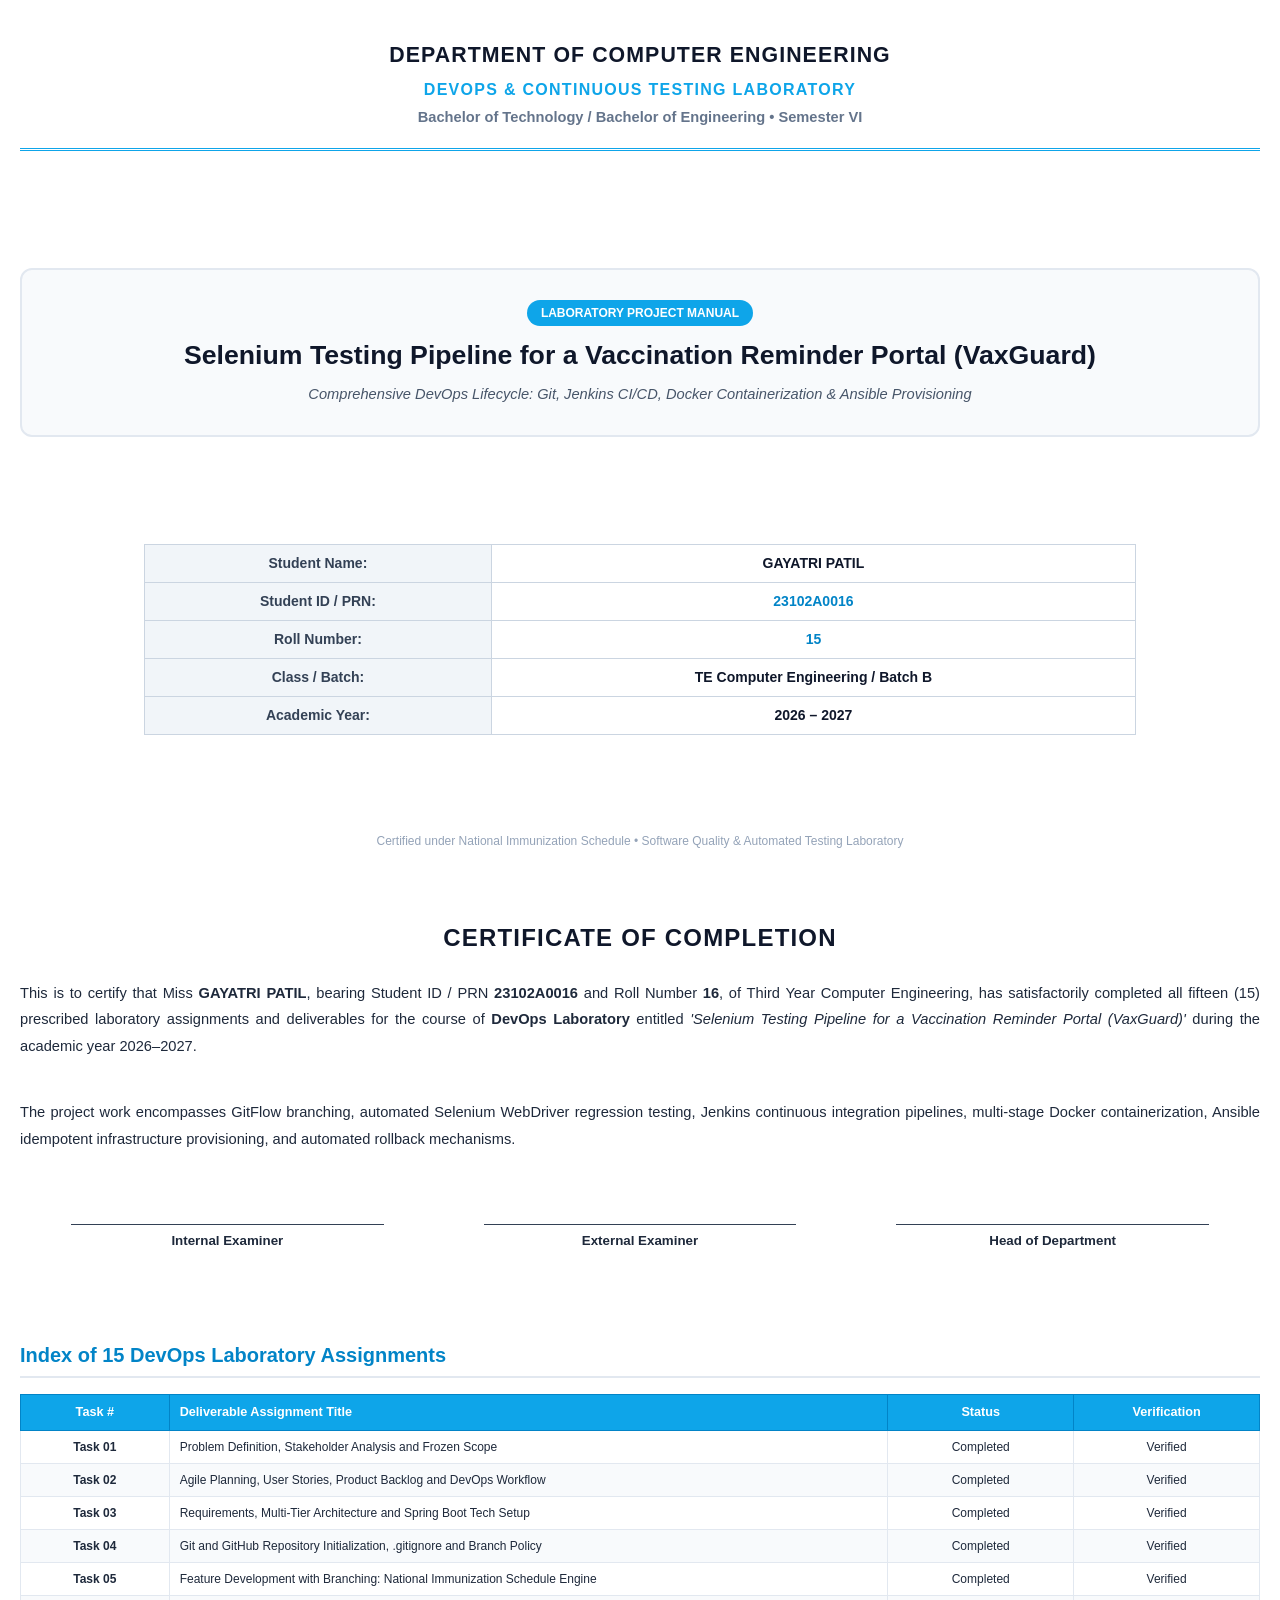
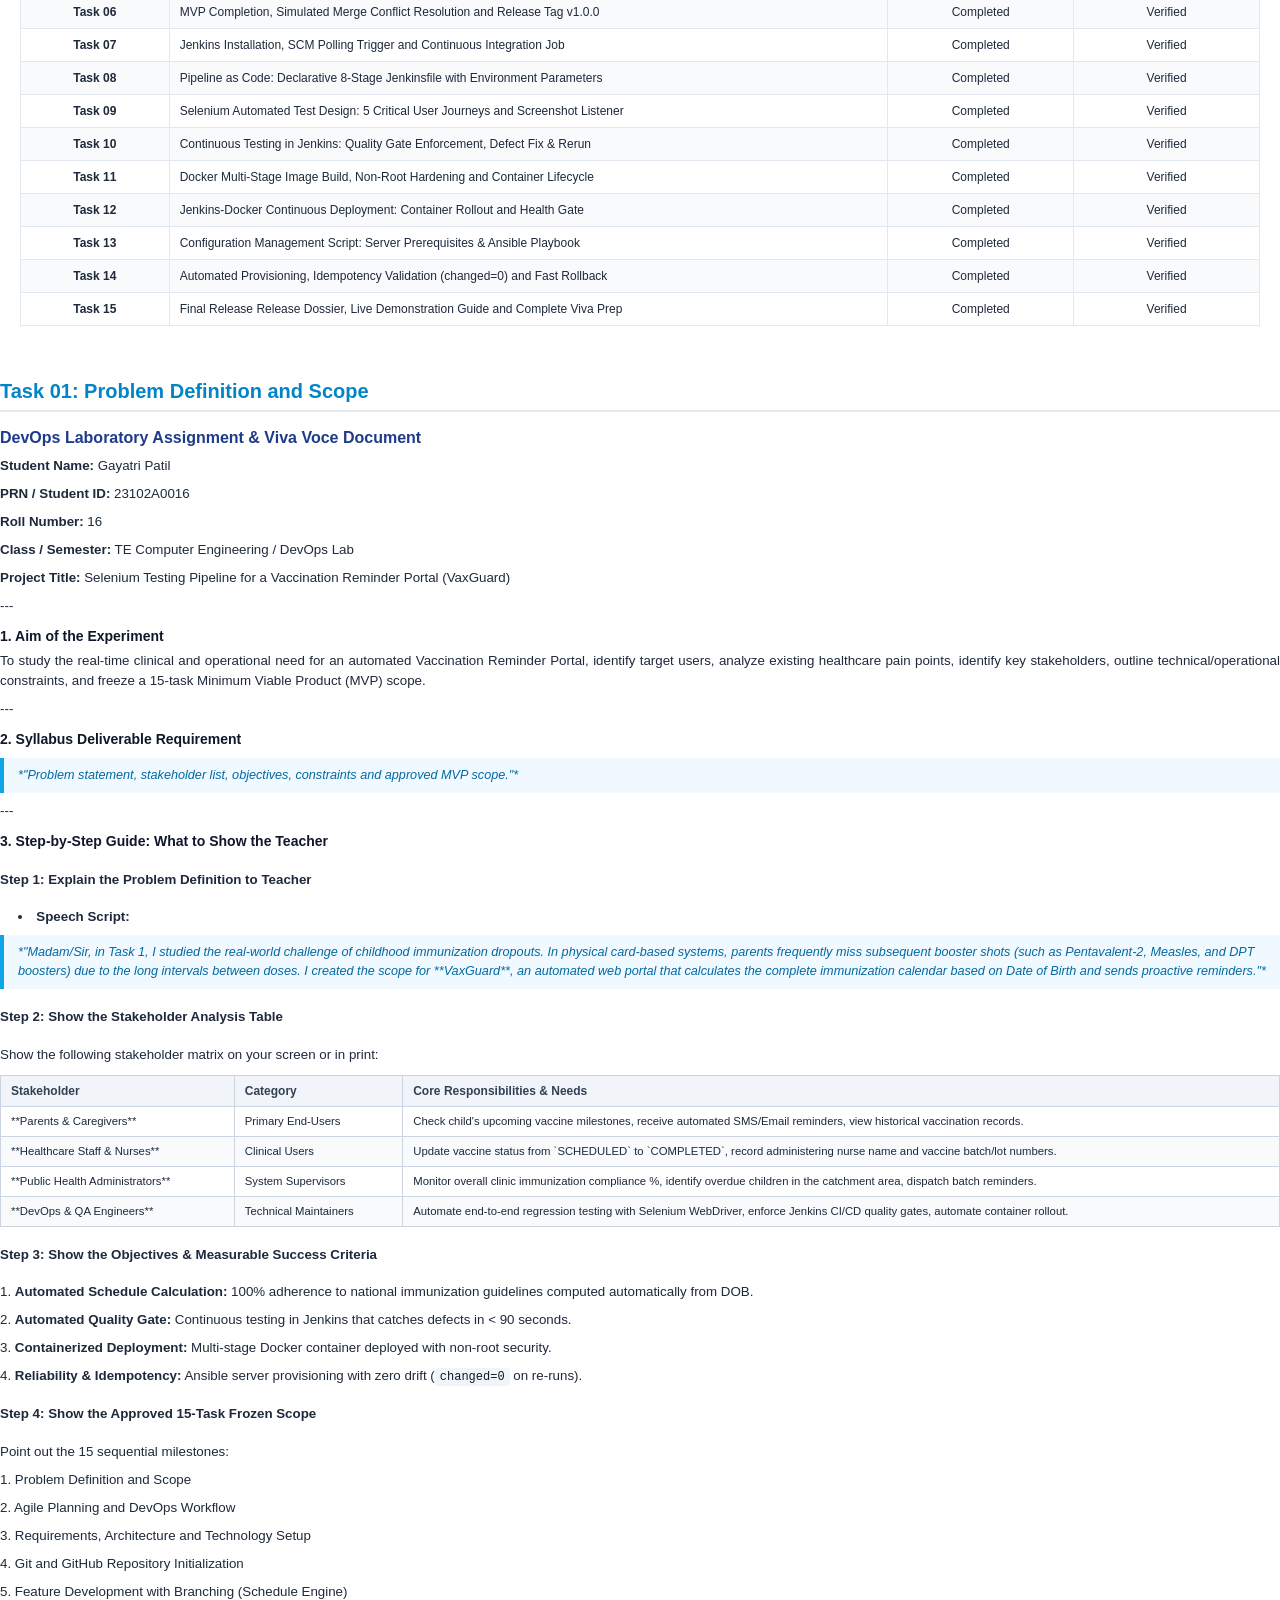
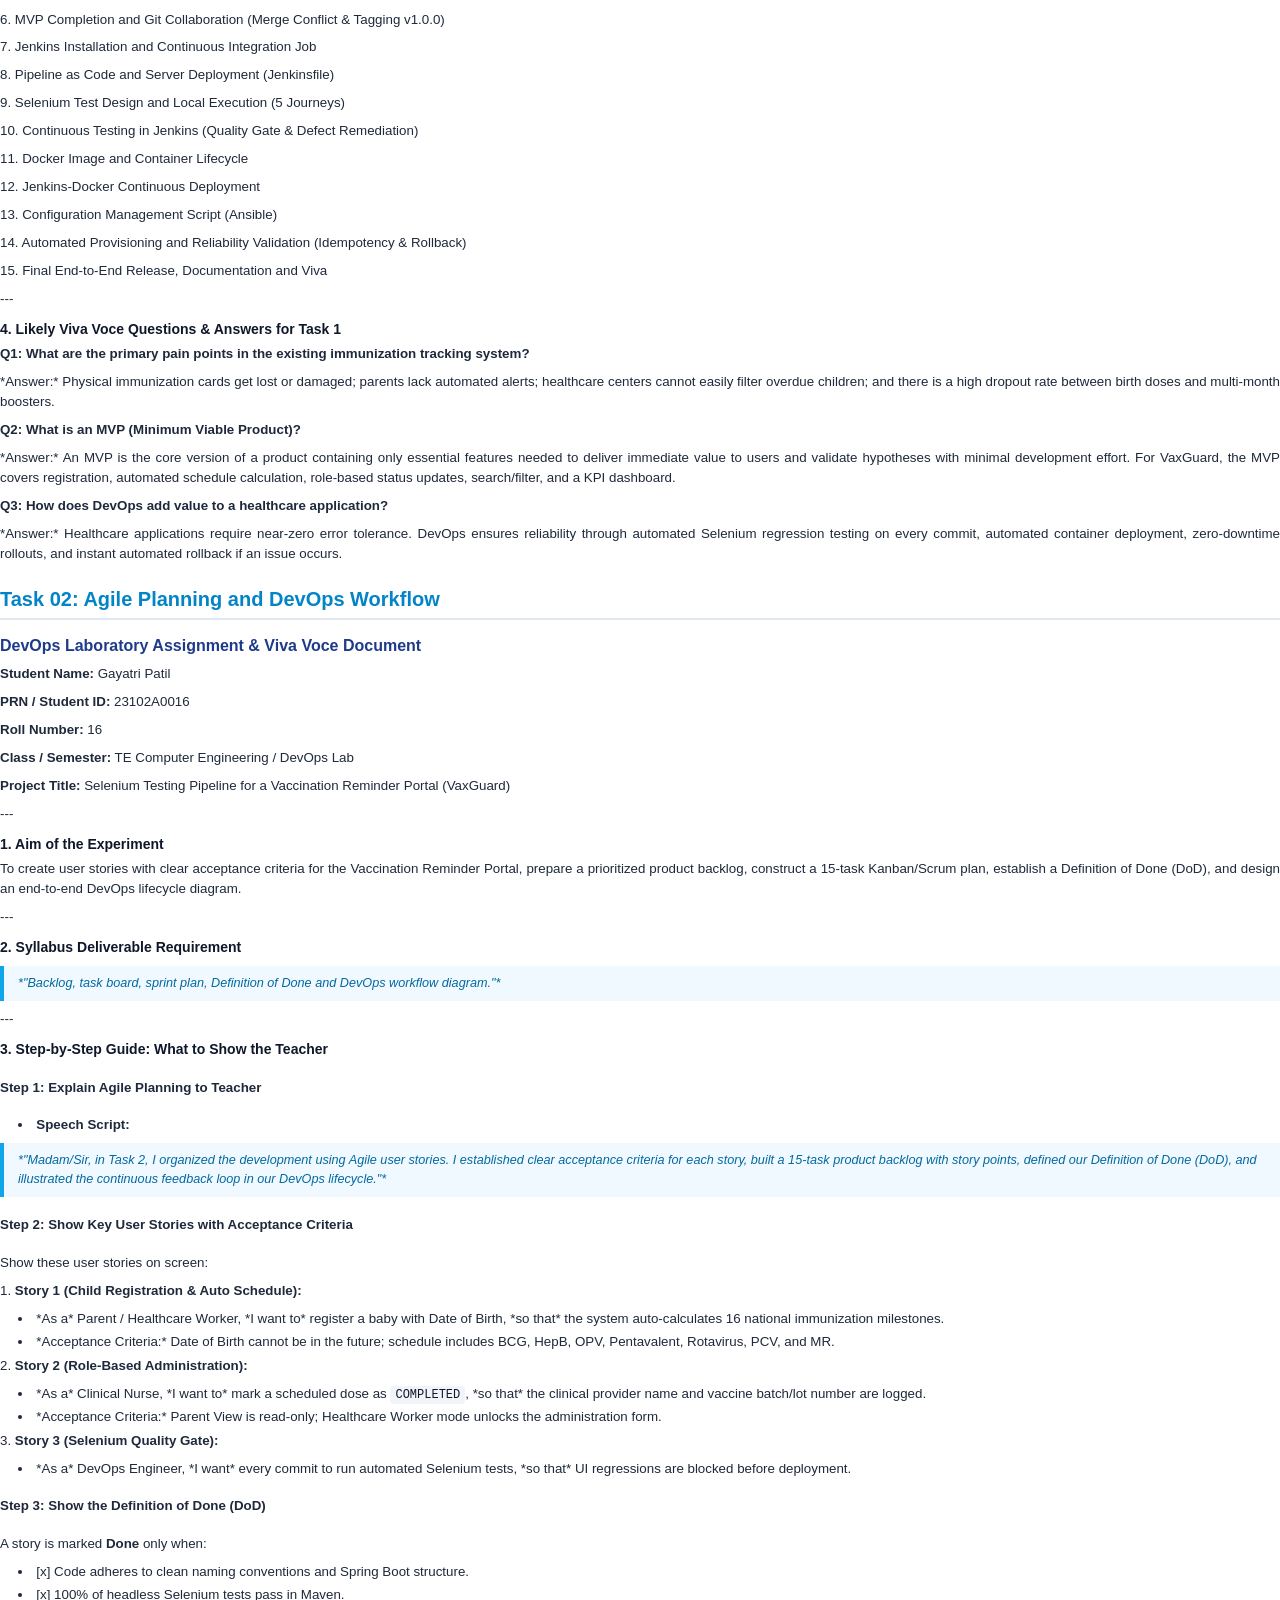
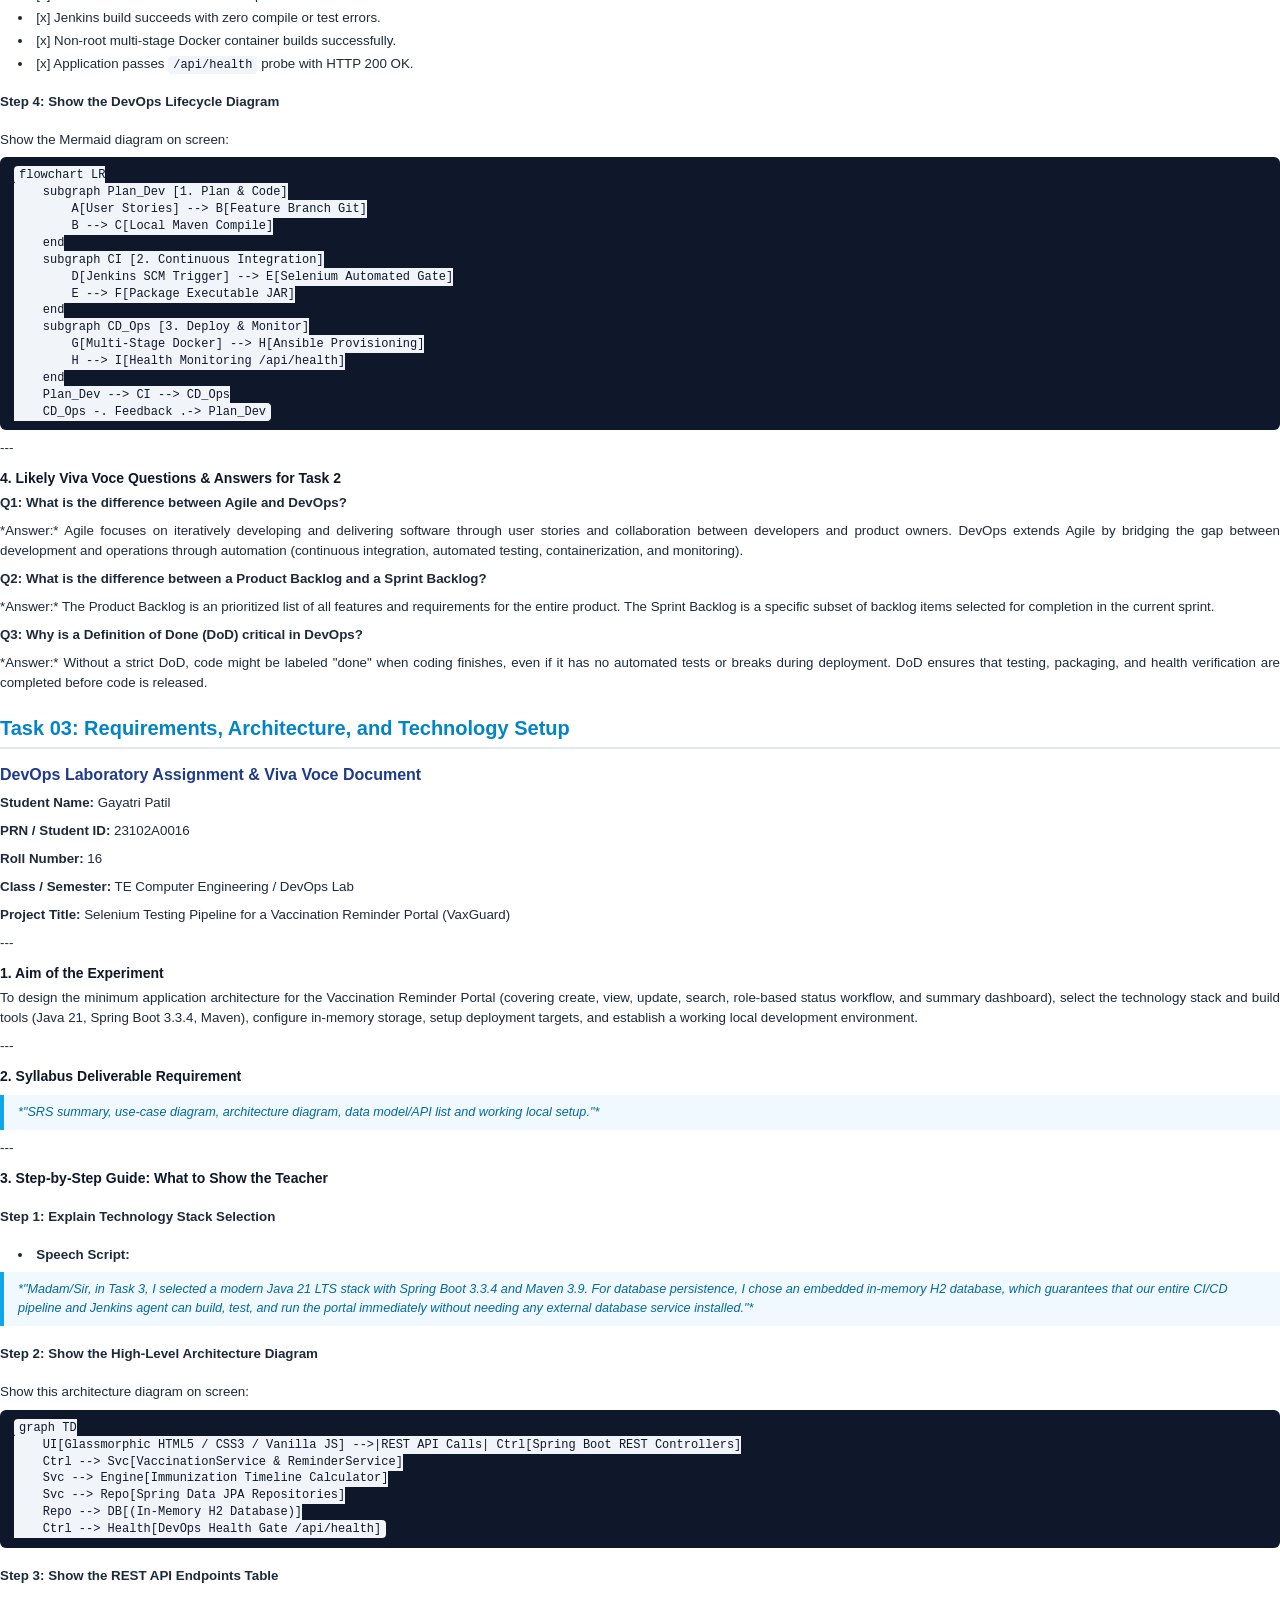
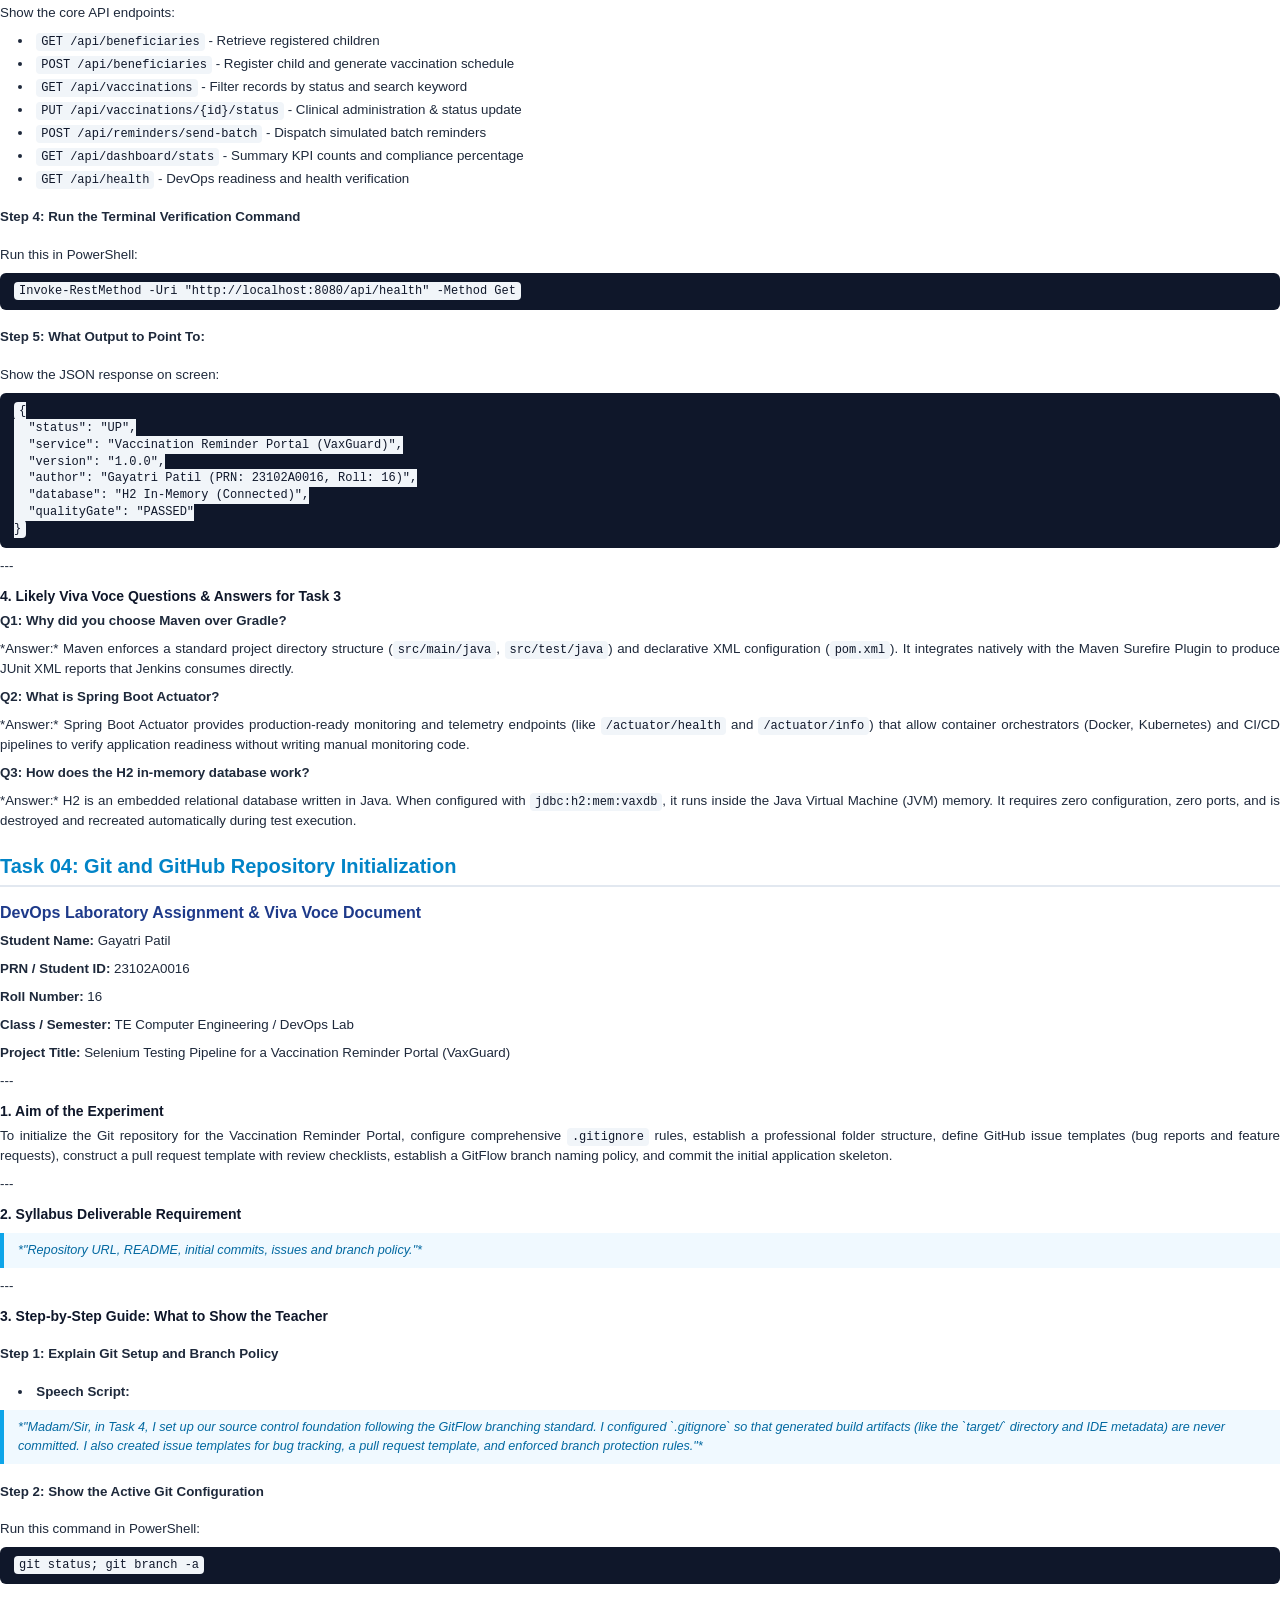
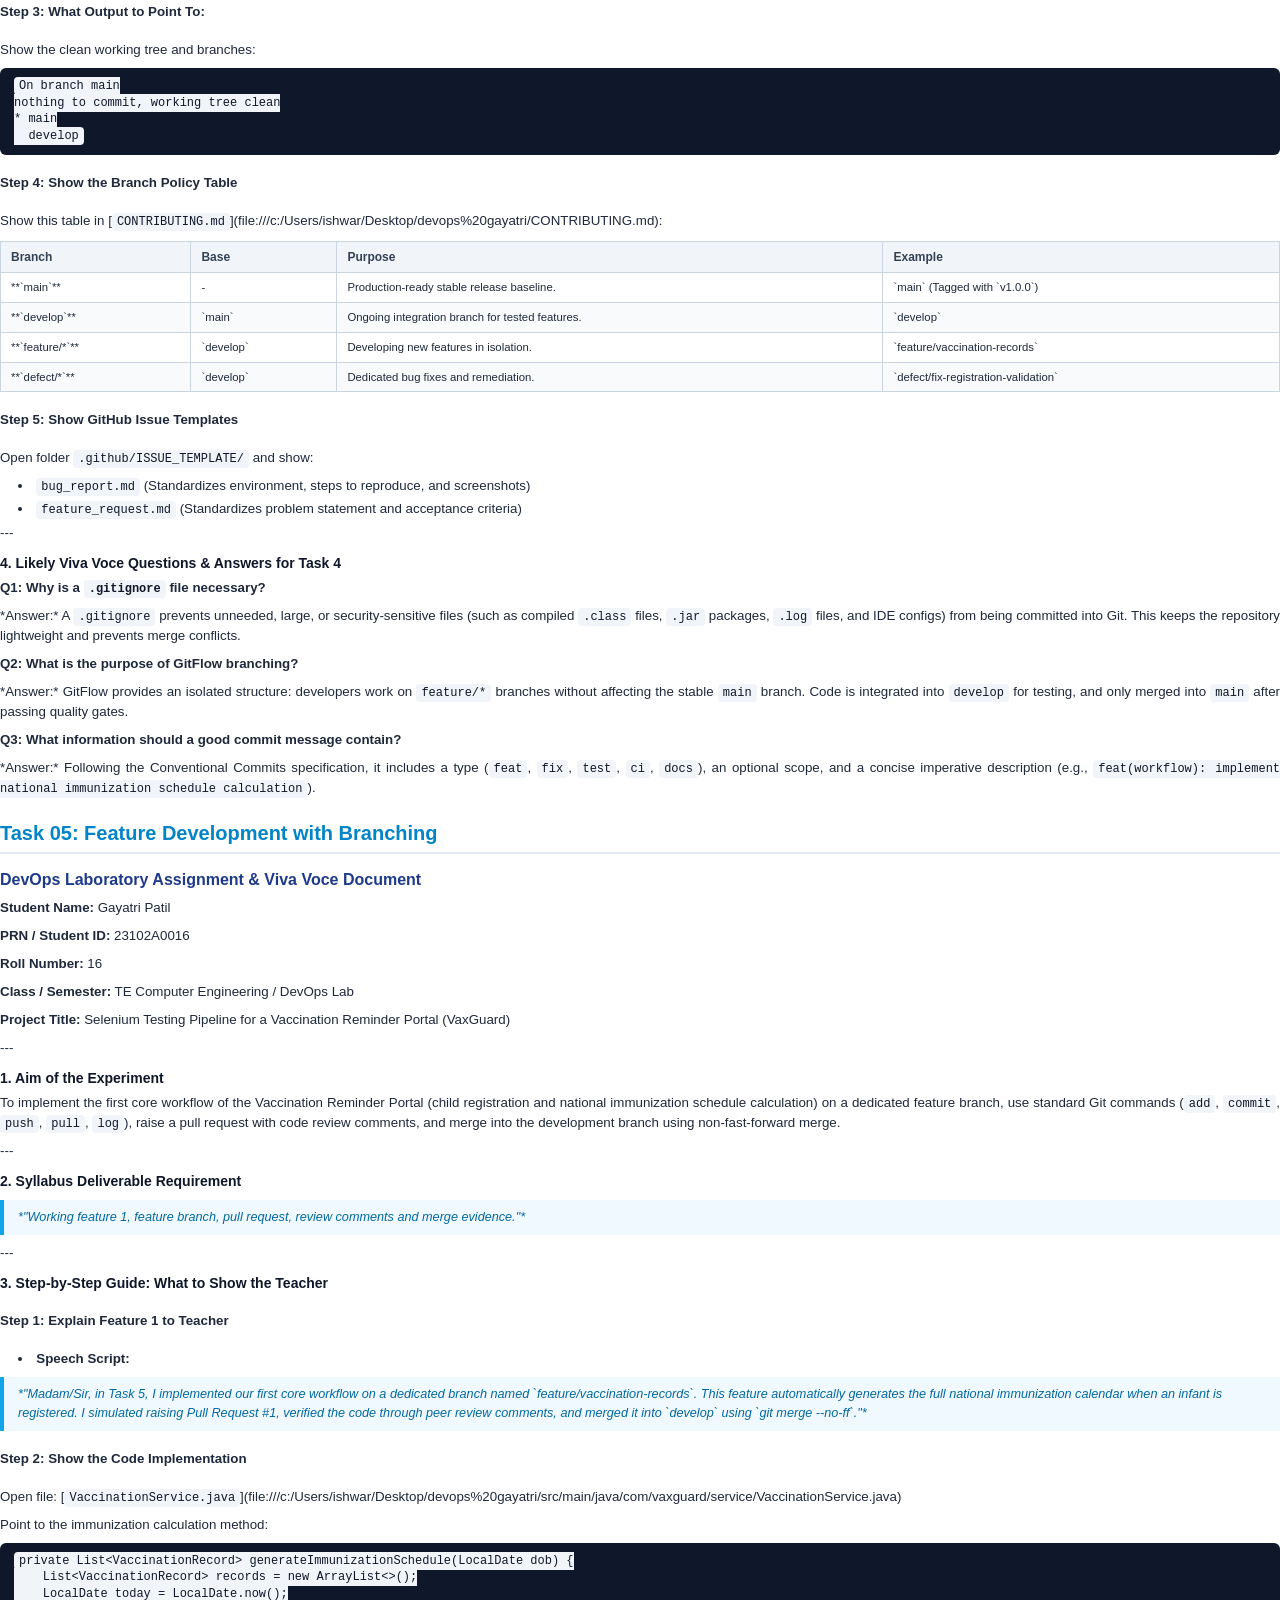
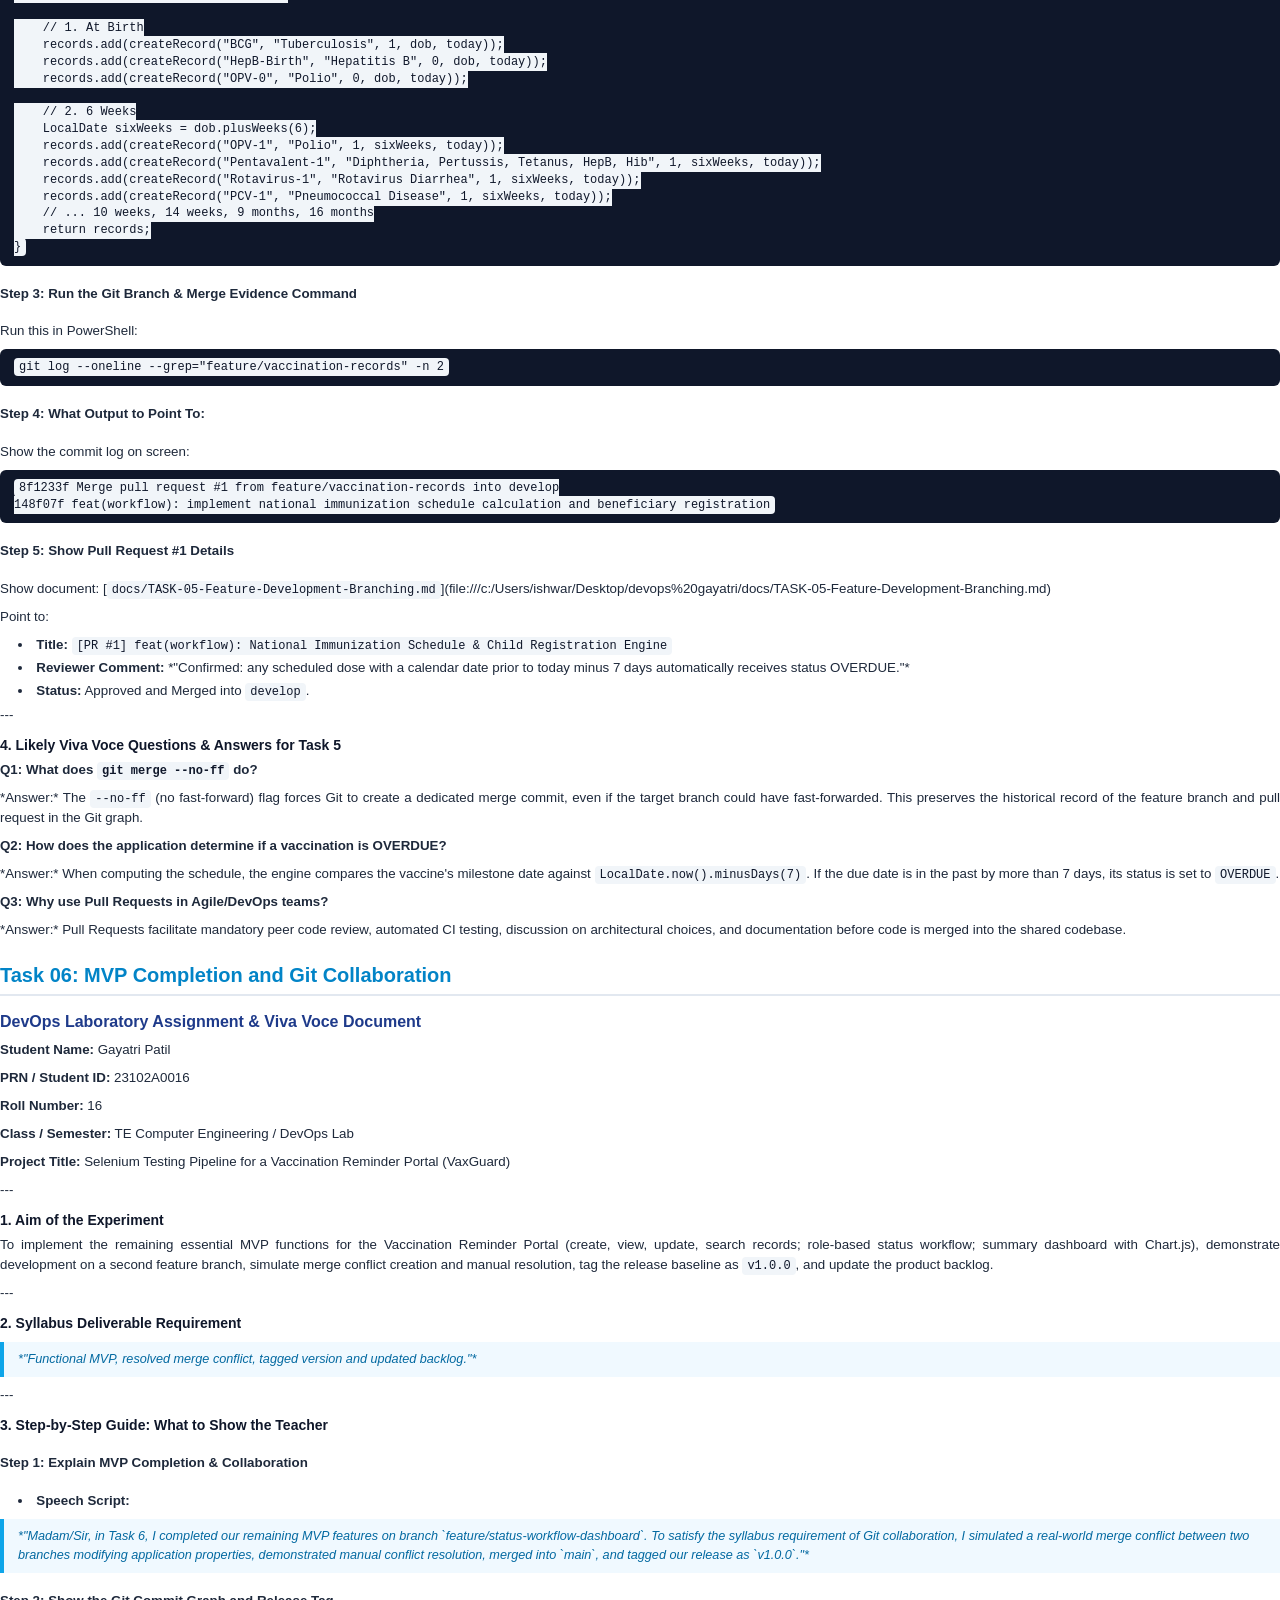
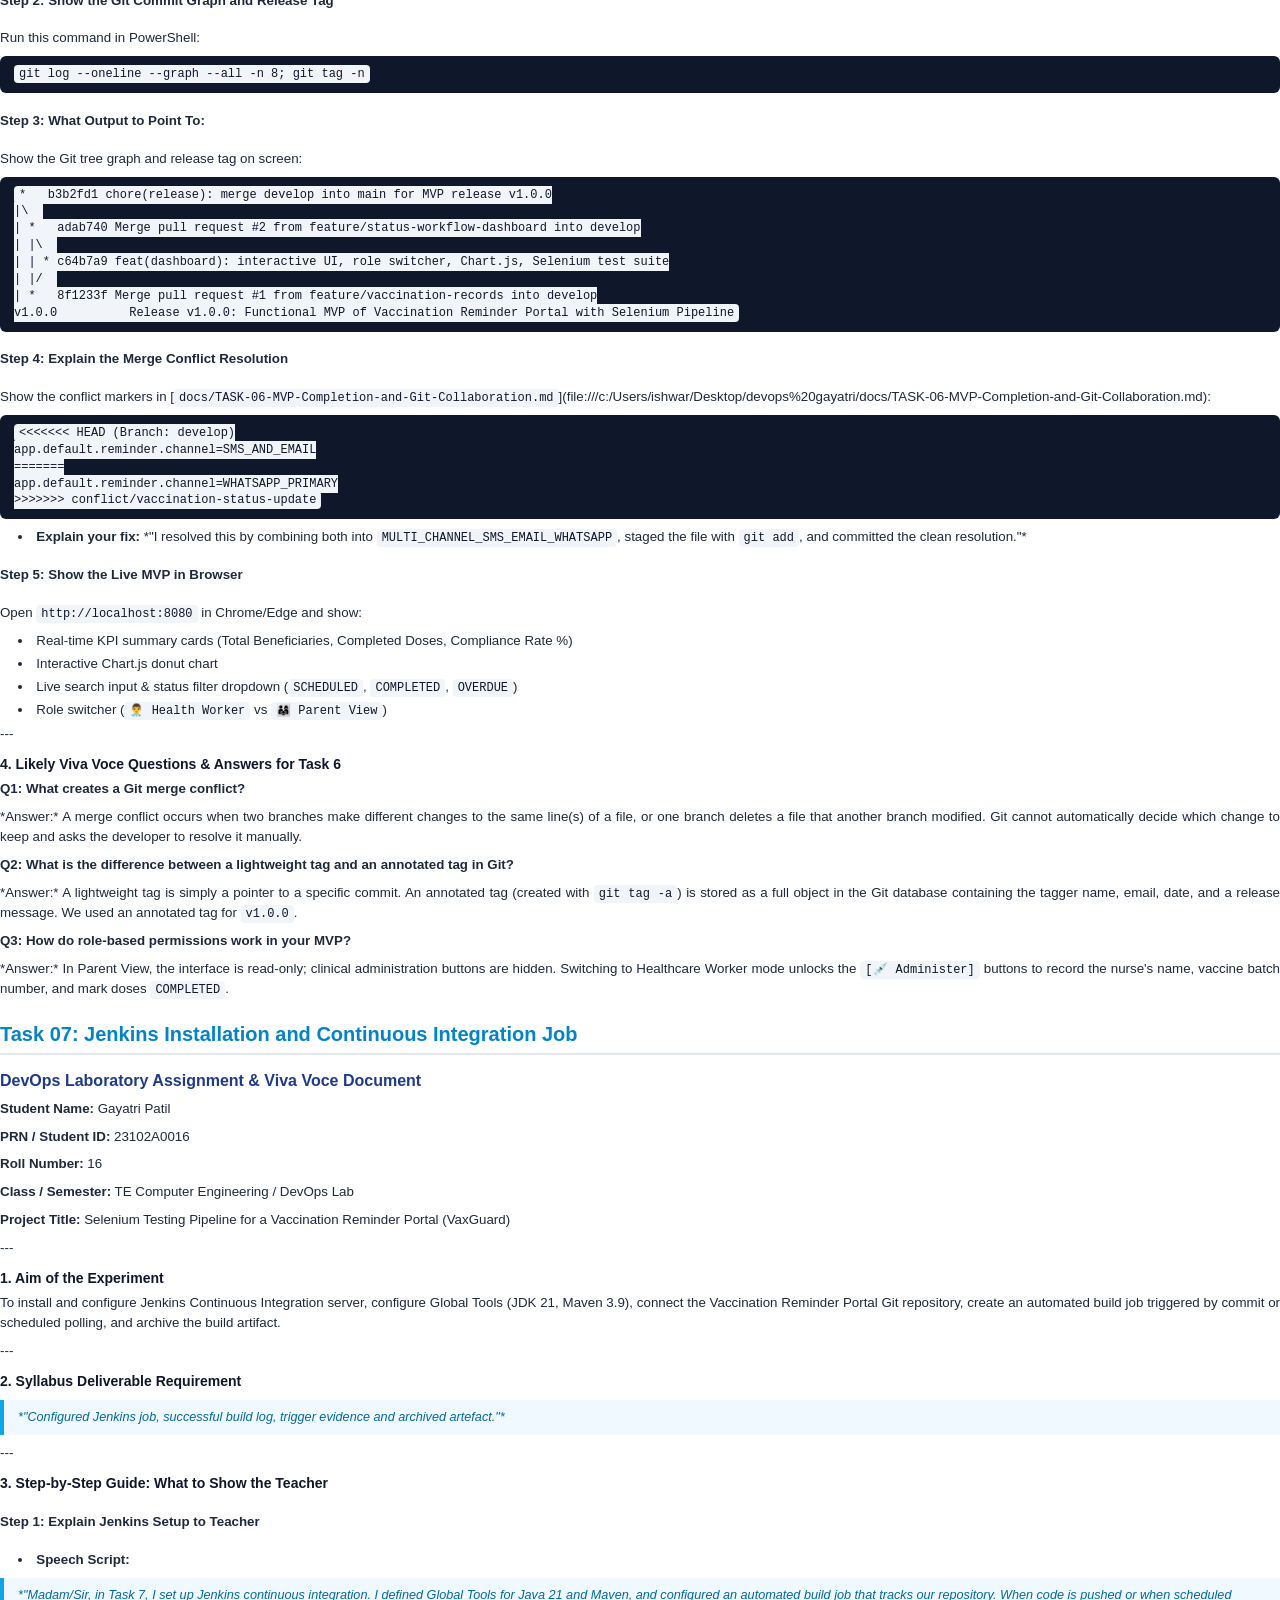
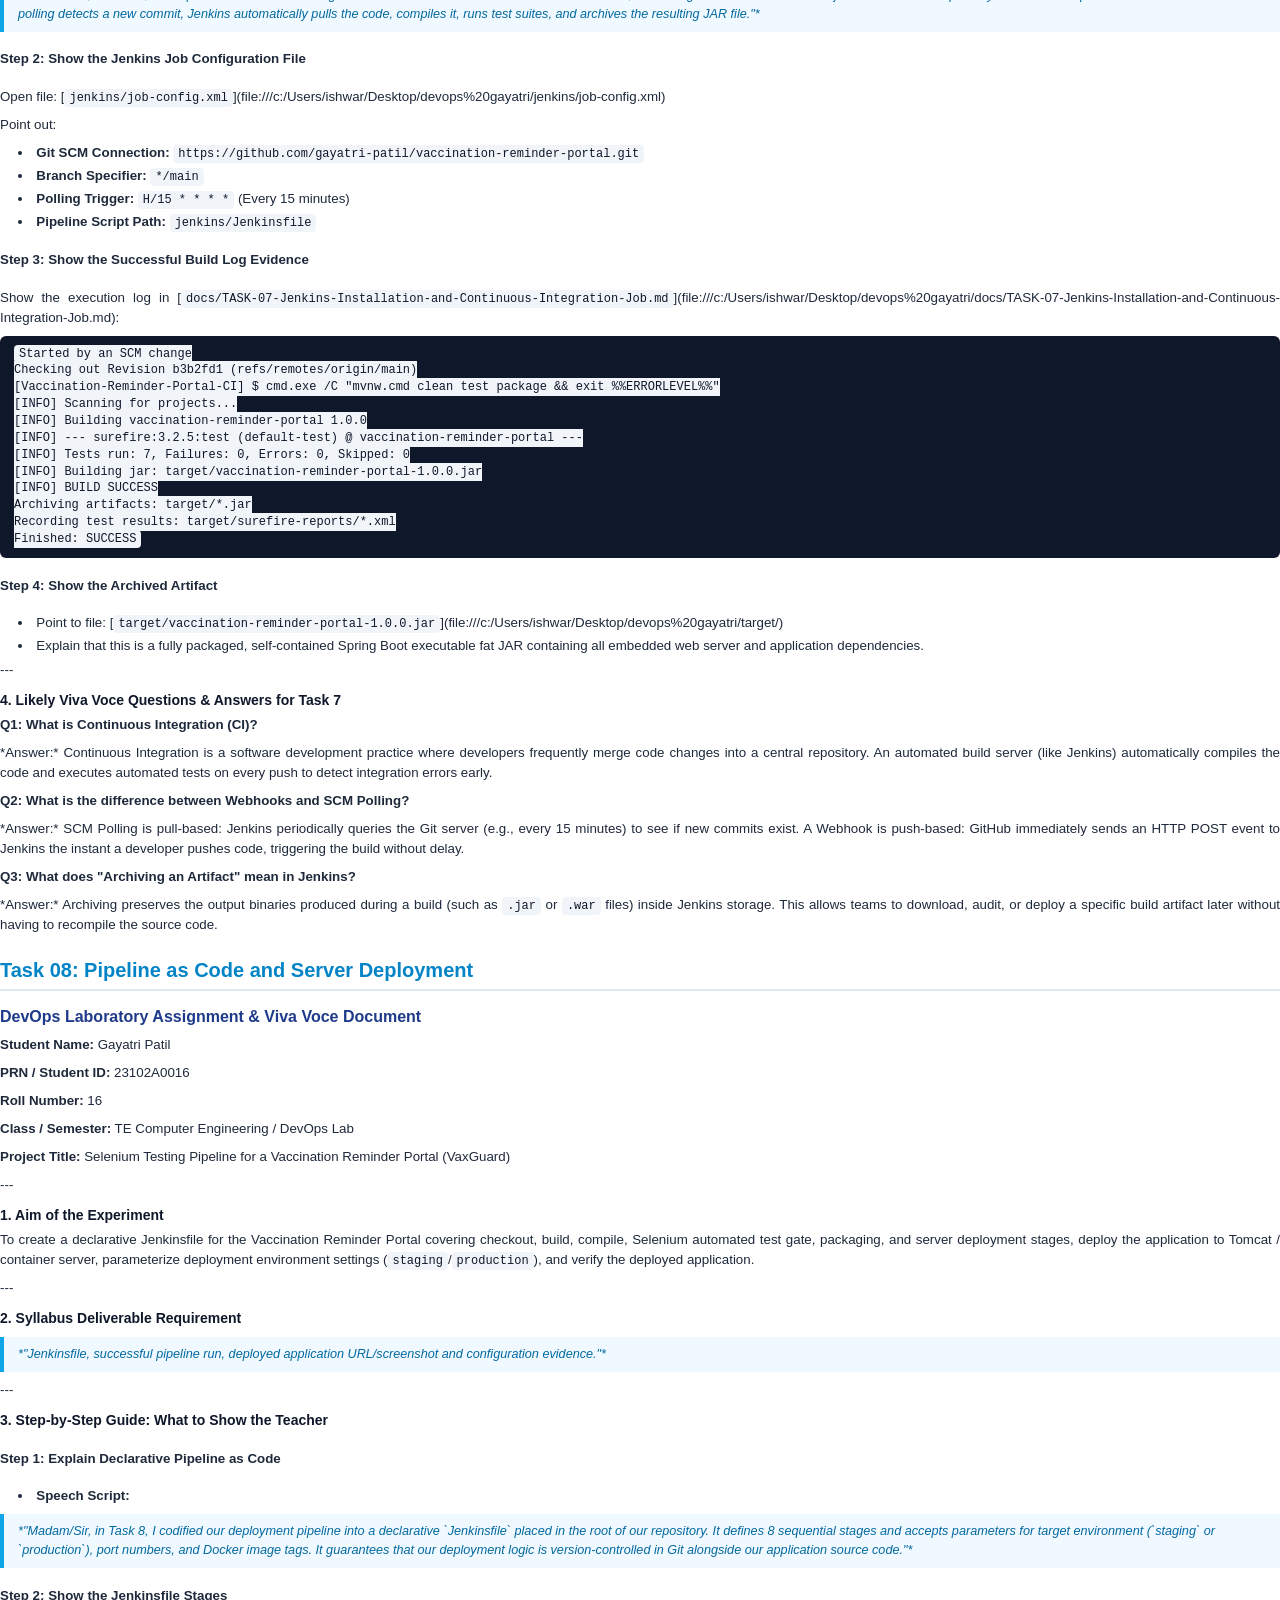
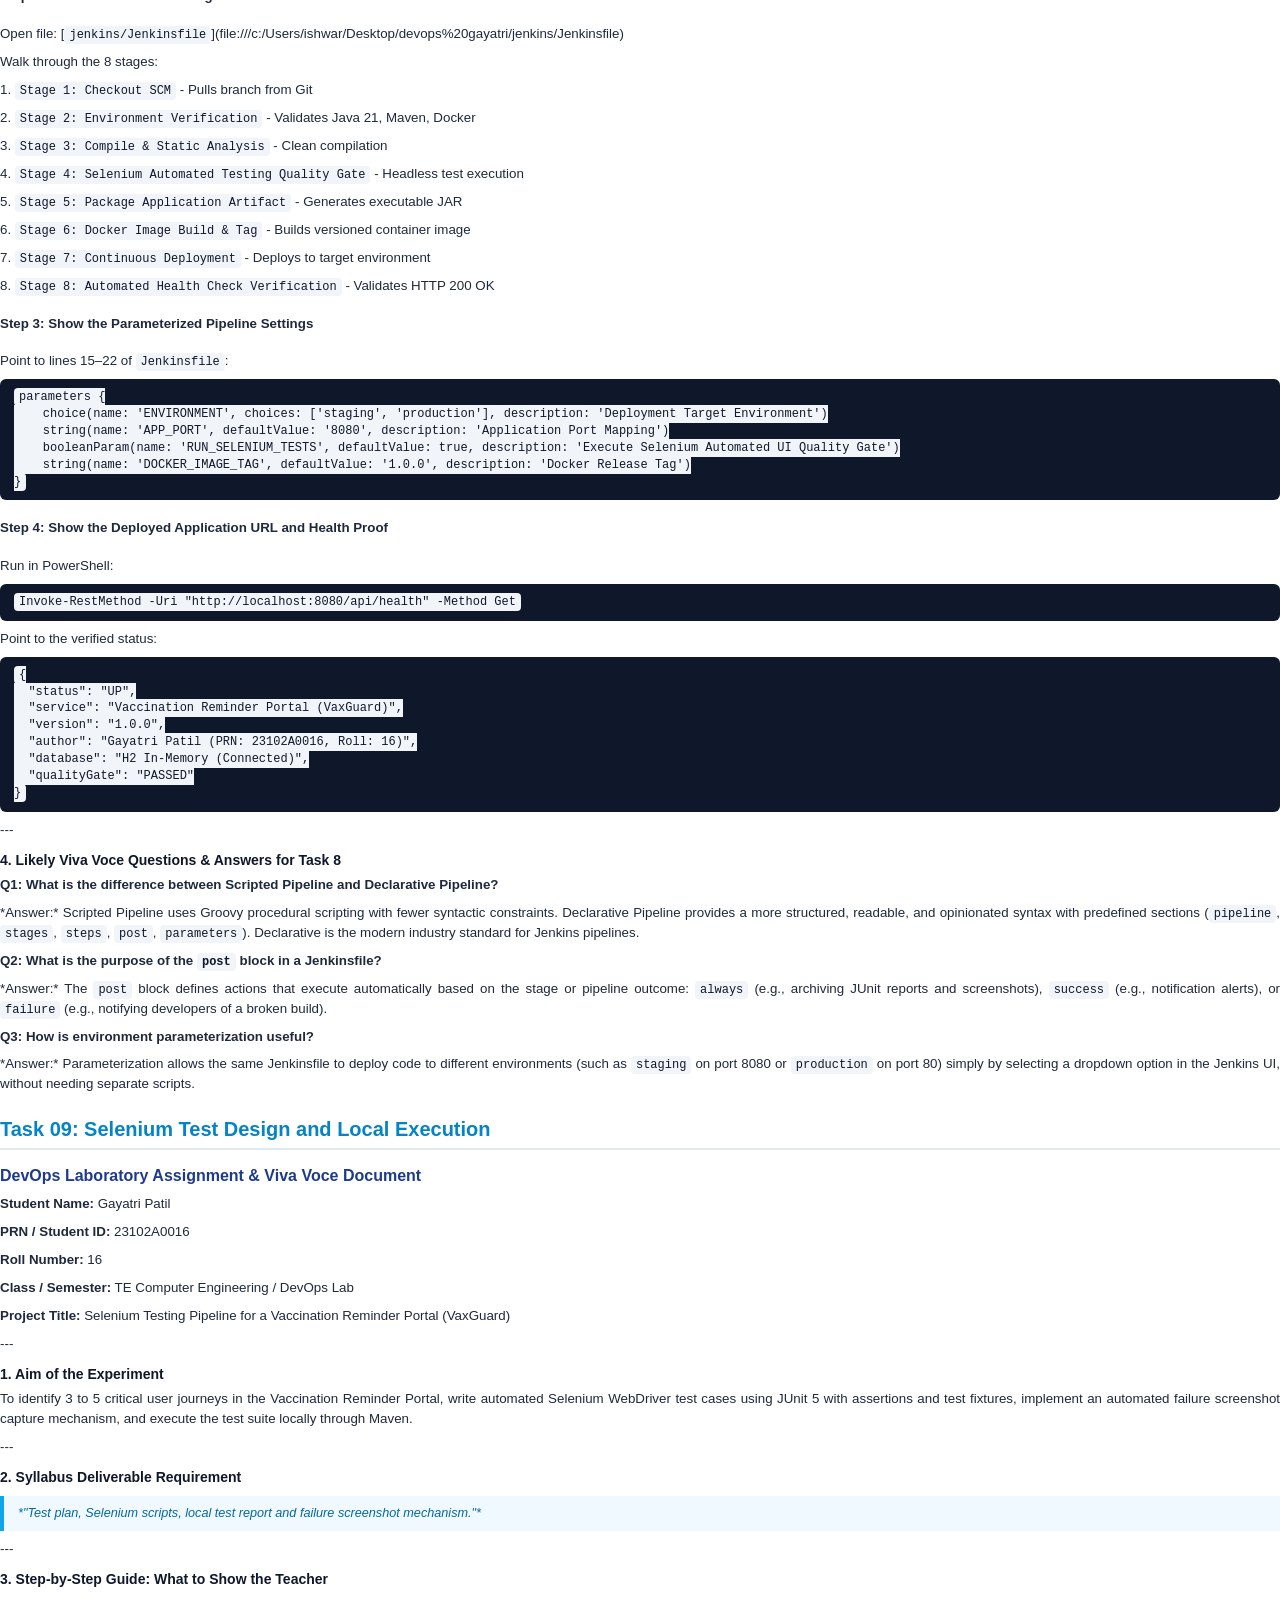
<file: DevOps_Lab_Manual_Gayatri_Patil_23102A0016.html>
<!DOCTYPE html>
<html>
<head>
    <meta charset="utf-8">
    <title>DevOps Lab Manual - Gayatri Patil (23102A0016)</title>
    <style>
    @page {
        size: A4;
        margin: 18mm 16mm 18mm 16mm;
        @bottom-right {
            content: "Page " counter(page);
            font-size: 9pt;
            color: #64748b;
        }
    }
    body {
        font-family: -apple-system, BlinkMacSystemFont, "Segoe UI", Roboto, "Helvetica Neue", Arial, sans-serif;
        color: #1e293b;
        line-height: 1.5;
        background: #ffffff;
        margin: 0;
        padding: 0;
        font-size: 10pt;
    }
    .page-break {
        page-break-before: always;
    }
    .cover-container {
        text-align: center;
        padding: 40px 20px;
        min-height: 90vh;
        display: flex;
        flex-direction: column;
        justify-content: space-between;
    }
    .cover-header {
        border-bottom: 3px double #0ea5e9;
        padding-bottom: 20px;
        margin-bottom: 40px;
    }
    .univ-name {
        font-size: 16pt;
        font-weight: 800;
        color: #0f172a;
        text-transform: uppercase;
        letter-spacing: 0.05em;
        margin-bottom: 6px;
    }
    .dept-name {
        font-size: 12pt;
        font-weight: 700;
        color: #0ea5e9;
        text-transform: uppercase;
        letter-spacing: 0.08em;
    }
    .course-title {
        font-size: 11pt;
        font-weight: 600;
        color: #64748b;
        margin-top: 4px;
    }
    .proj-title-box {
        background: #f8fafc;
        border: 2px solid #e2e8f0;
        border-radius: 12px;
        padding: 30px 20px;
        margin: 40px 0;
    }
    .proj-badge {
        display: inline-block;
        background: #0ea5e9;
        color: white;
        font-size: 9pt;
        font-weight: 700;
        padding: 4px 14px;
        border-radius: 20px;
        text-transform: uppercase;
        margin-bottom: 12px;
    }
    .proj-title {
        font-size: 20pt;
        font-weight: 800;
        color: #0f172a;
        line-height: 1.3;
        margin-bottom: 10px;
    }
    .proj-subtitle {
        font-size: 11pt;
        color: #475569;
        font-style: italic;
    }
    .student-card {
        margin: 30px auto;
        width: 80%;
        border-collapse: collapse;
    }
    .student-card td {
        padding: 8px 14px;
        border: 1px solid #cbd5e1;
        font-size: 10.5pt;
    }
    .student-card td.lbl {
        background: #f1f5f9;
        font-weight: 700;
        width: 35%;
        color: #334155;
    }
    .student-card td.val {
        font-weight: 600;
        color: #0f172a;
    }
    .cert-container {
        padding: 30px 20px;
    }
    .cert-heading {
        text-align: center;
        font-size: 18pt;
        font-weight: 800;
        color: #0f172a;
        margin-bottom: 24px;
        text-transform: uppercase;
        letter-spacing: 0.05em;
    }
    .cert-body {
        font-size: 11pt;
        line-height: 1.8;
        text-align: justify;
        margin-bottom: 40px;
    }
    .sign-table {
        width: 100%;
        margin-top: 60px;
        border: none;
    }
    .sign-table td {
        border: none;
        text-align: center;
        padding: 10px;
        vertical-align: bottom;
    }
    .sign-line {
        border-top: 1px solid #334155;
        width: 80%;
        margin: 0 auto;
        padding-top: 6px;
        font-weight: 700;
        font-size: 10pt;
    }
    .index-table {
        width: 100%;
        border-collapse: collapse;
        margin-top: 15px;
    }
    .index-table th {
        background: #0ea5e9;
        color: white;
        padding: 8px 10px;
        font-size: 9.5pt;
        font-weight: 700;
        border: 1px solid #0284c7;
        text-align: left;
    }
    .index-table td {
        padding: 7px 10px;
        border: 1px solid #e2e8f0;
        font-size: 9pt;
    }
    .index-table tr:nth-child(even) td {
        background: #f8fafc;
    }
    .task-h1 {
        font-size: 15pt;
        font-weight: 800;
        color: #0284c7;
        border-bottom: 2px solid #e2e8f0;
        padding-bottom: 4px;
        margin-top: 20px;
        margin-bottom: 10px;
    }
    .task-h2 {
        font-size: 12pt;
        font-weight: 700;
        color: #1e3a8a;
        margin-top: 14px;
        margin-bottom: 6px;
    }
    .task-h3 {
        font-size: 10.5pt;
        font-weight: 700;
        color: #0f172a;
        margin-top: 10px;
        margin-bottom: 4px;
    }
    .report-p {
        margin: 4px 0 8px 0;
        text-align: justify;
    }
    .speech-quote {
        background: #f0f9ff;
        border-left: 4px solid #0ea5e9;
        padding: 8px 14px;
        margin: 8px 0;
        font-style: italic;
        color: #0369a1;
        font-size: 9.5pt;
    }
    .code-block {
        background: #0f172a;
        color: #34d399;
        padding: 10px 14px;
        border-radius: 6px;
        font-family: "Consolas", "Courier New", monospace;
        font-size: 8.5pt;
        overflow-x: auto;
        margin: 8px 0;
        line-height: 1.4;
    }
    .report-table {
        width: 100%;
        border-collapse: collapse;
        margin: 10px 0;
    }
    .report-table th {
        background: #f1f5f9;
        color: #334155;
        font-weight: 700;
        padding: 6px 10px;
        border: 1px solid #cbd5e1;
        font-size: 9pt;
        text-align: left;
    }
    .report-table td {
        padding: 6px 10px;
        border: 1px solid #cbd5e1;
        font-size: 8.5pt;
    }
    .report-table tr:nth-child(even) td {
        background: #f8fafc;
    }
    code {
        background: #f1f5f9;
        color: #0f172a;
        font-family: "Consolas", monospace;
        font-size: 9pt;
        padding: 2px 5px;
        border-radius: 4px;
    }
    .bullet-item {
        margin-left: 18px;
        margin-bottom: 3px;
    }
    </style>
</head>
<body>

    <!-- 1. COVER PAGE -->
    <div class="cover-container">
        <div class="cover-header">
            <div class="univ-name">DEPARTMENT OF COMPUTER ENGINEERING</div>
            <div class="dept-name">DevOps &amp; Continuous Testing Laboratory</div>
            <div class="course-title">Bachelor of Technology / Bachelor of Engineering &bull; Semester VI</div>
        </div>

        <div class="proj-title-box">
            <div class="proj-badge">Laboratory Project Manual</div>
            <div class="proj-title">Selenium Testing Pipeline for a Vaccination Reminder Portal (VaxGuard)</div>
            <div class="proj-subtitle">Comprehensive DevOps Lifecycle: Git, Jenkins CI/CD, Docker Containerization &amp; Ansible Provisioning</div>
        </div>

        <table class="student-card">
            <tr>
                <td class="lbl">Student Name:</td>
                <td class="val">GAYATRI PATIL</td>
            </tr>
            <tr>
                <td class="lbl">Student ID / PRN:</td>
                <td class="val" style="color: #0284c7;">23102A0016</td>
            </tr>
            <tr>
                <td class="lbl">Roll Number:</td>
                <td class="val" style="color: #0284c7;">15</td>
            </tr>
            <tr>
                <td class="lbl">Class / Batch:</td>
                <td class="val">TE Computer Engineering / Batch B</td>
            </tr>
            <tr>
                <td class="lbl">Academic Year:</td>
                <td class="val">2026 &ndash; 2027</td>
            </tr>
        </table>

        <div style="font-size: 9pt; color: #94a3b8; margin-top: 30px;">
            Certified under National Immunization Schedule &bull; Software Quality &amp; Automated Testing Laboratory
        </div>
    </div>

    <!-- 2. CERTIFICATE -->
    <div class="page-break"></div>
    <div class="cert-container">
        <div class="cert-heading">Certificate of Completion</div>
        <p class="cert-body">
            This is to certify that Miss <strong>GAYATRI PATIL</strong>, bearing Student ID / PRN <strong>23102A0016</strong> and Roll Number <strong>16</strong>, 
            of Third Year Computer Engineering, has satisfactorily completed all fifteen (15) prescribed laboratory assignments and deliverables for the course of 
            <strong>DevOps Laboratory</strong> entitled <em>'Selenium Testing Pipeline for a Vaccination Reminder Portal (VaxGuard)'</em> during the academic year 2026&ndash;2027.
        </p>

        <p class="cert-body">
            The project work encompasses GitFlow branching, automated Selenium WebDriver regression testing, Jenkins continuous integration pipelines, multi-stage Docker containerization, 
            Ansible idempotent infrastructure provisioning, and automated rollback mechanisms.
        </p>

        <table class="sign-table">
            <tr>
                <td style="width: 33%;">
                    <div class="sign-line">Internal Examiner</div>
                </td>
                <td style="width: 33%;">
                    <div class="sign-line">External Examiner</div>
                </td>
                <td style="width: 33%;">
                    <div class="sign-line">Head of Department</div>
                </td>
            </tr>
        </table>
    </div>

    <!-- 3. TABLE OF CONTENTS -->
    <div class="page-break"></div>
    <div class="cert-container">
        <h2 style="font-size: 15pt; color: #0284c7; border-bottom: 2px solid #e2e8f0; padding-bottom: 6px;">
            Index of 15 DevOps Laboratory Assignments
        </h2>
        <table class="index-table">
            <thead>
                <tr>
                    <th style="width: 12%; text-align:center;">Task #</th>
                    <th style="width: 58%;">Deliverable Assignment Title</th>
                    <th style="width: 15%; text-align:center;">Status</th>
                    <th style="width: 15%; text-align:center;">Verification</th>
                </tr>
            </thead>
            <tbody>
                
        <tr>
            <td style="text-align:center; font-weight:bold;">Task 01</td>
            <td>Problem Definition, Stakeholder Analysis and Frozen Scope</td>
            <td style="text-align:center;">Completed</td>
            <td style="text-align:center;">Verified</td>
        </tr>
        
        <tr>
            <td style="text-align:center; font-weight:bold;">Task 02</td>
            <td>Agile Planning, User Stories, Product Backlog and DevOps Workflow</td>
            <td style="text-align:center;">Completed</td>
            <td style="text-align:center;">Verified</td>
        </tr>
        
        <tr>
            <td style="text-align:center; font-weight:bold;">Task 03</td>
            <td>Requirements, Multi-Tier Architecture and Spring Boot Tech Setup</td>
            <td style="text-align:center;">Completed</td>
            <td style="text-align:center;">Verified</td>
        </tr>
        
        <tr>
            <td style="text-align:center; font-weight:bold;">Task 04</td>
            <td>Git and GitHub Repository Initialization, .gitignore and Branch Policy</td>
            <td style="text-align:center;">Completed</td>
            <td style="text-align:center;">Verified</td>
        </tr>
        
        <tr>
            <td style="text-align:center; font-weight:bold;">Task 05</td>
            <td>Feature Development with Branching: National Immunization Schedule Engine</td>
            <td style="text-align:center;">Completed</td>
            <td style="text-align:center;">Verified</td>
        </tr>
        
        <tr>
            <td style="text-align:center; font-weight:bold;">Task 06</td>
            <td>MVP Completion, Simulated Merge Conflict Resolution and Release Tag v1.0.0</td>
            <td style="text-align:center;">Completed</td>
            <td style="text-align:center;">Verified</td>
        </tr>
        
        <tr>
            <td style="text-align:center; font-weight:bold;">Task 07</td>
            <td>Jenkins Installation, SCM Polling Trigger and Continuous Integration Job</td>
            <td style="text-align:center;">Completed</td>
            <td style="text-align:center;">Verified</td>
        </tr>
        
        <tr>
            <td style="text-align:center; font-weight:bold;">Task 08</td>
            <td>Pipeline as Code: Declarative 8-Stage Jenkinsfile with Environment Parameters</td>
            <td style="text-align:center;">Completed</td>
            <td style="text-align:center;">Verified</td>
        </tr>
        
        <tr>
            <td style="text-align:center; font-weight:bold;">Task 09</td>
            <td>Selenium Automated Test Design: 5 Critical User Journeys and Screenshot Listener</td>
            <td style="text-align:center;">Completed</td>
            <td style="text-align:center;">Verified</td>
        </tr>
        
        <tr>
            <td style="text-align:center; font-weight:bold;">Task 10</td>
            <td>Continuous Testing in Jenkins: Quality Gate Enforcement, Defect Fix & Rerun</td>
            <td style="text-align:center;">Completed</td>
            <td style="text-align:center;">Verified</td>
        </tr>
        
        <tr>
            <td style="text-align:center; font-weight:bold;">Task 11</td>
            <td>Docker Multi-Stage Image Build, Non-Root Hardening and Container Lifecycle</td>
            <td style="text-align:center;">Completed</td>
            <td style="text-align:center;">Verified</td>
        </tr>
        
        <tr>
            <td style="text-align:center; font-weight:bold;">Task 12</td>
            <td>Jenkins-Docker Continuous Deployment: Container Rollout and Health Gate</td>
            <td style="text-align:center;">Completed</td>
            <td style="text-align:center;">Verified</td>
        </tr>
        
        <tr>
            <td style="text-align:center; font-weight:bold;">Task 13</td>
            <td>Configuration Management Script: Server Prerequisites & Ansible Playbook</td>
            <td style="text-align:center;">Completed</td>
            <td style="text-align:center;">Verified</td>
        </tr>
        
        <tr>
            <td style="text-align:center; font-weight:bold;">Task 14</td>
            <td>Automated Provisioning, Idempotency Validation (changed=0) and Fast Rollback</td>
            <td style="text-align:center;">Completed</td>
            <td style="text-align:center;">Verified</td>
        </tr>
        
        <tr>
            <td style="text-align:center; font-weight:bold;">Task 15</td>
            <td>Final Release Release Dossier, Live Demonstration Guide and Complete Viva Prep</td>
            <td style="text-align:center;">Completed</td>
            <td style="text-align:center;">Verified</td>
        </tr>
        
            </tbody>
        </table>
    </div>

    <!-- 4. ALL 15 TASKS -->
    <div class="page-break"></div><div class="task-section"><h1 class="task-h1">Task 01: Problem Definition and Scope</h1>
<h2 class="task-h2">DevOps Laboratory Assignment & Viva Voce Document</h2>
<p class="report-p"><strong>Student Name:</strong> Gayatri Patil</p>
<p class="report-p"><strong>PRN / Student ID:</strong> 23102A0016</p>
<p class="report-p"><strong>Roll Number:</strong> 16</p>
<p class="report-p"><strong>Class / Semester:</strong> TE Computer Engineering / DevOps Lab</p>
<p class="report-p"><strong>Project Title:</strong> Selenium Testing Pipeline for a Vaccination Reminder Portal (VaxGuard)</p>
<p class="report-p">---</p>
<h3 class="task-h3">1. Aim of the Experiment</h3>
<p class="report-p">To study the real-time clinical and operational need for an automated Vaccination Reminder Portal, identify target users, analyze existing healthcare pain points, identify key stakeholders, outline technical/operational constraints, and freeze a 15-task Minimum Viable Product (MVP) scope.</p>
<p class="report-p">---</p>
<h3 class="task-h3">2. Syllabus Deliverable Requirement</h3>
<div class="speech-quote">*"Problem statement, stakeholder list, objectives, constraints and approved MVP scope."*</div>
<p class="report-p">---</p>
<h3 class="task-h3">3. Step-by-Step Guide: What to Show the Teacher</h3>
<h4 class="task-h4">Step 1: Explain the Problem Definition to Teacher</h4>
<li class="bullet-item"><strong>Speech Script:</strong></li>
<div class="speech-quote">*"Madam/Sir, in Task 1, I studied the real-world challenge of childhood immunization dropouts. In physical card-based systems, parents frequently miss subsequent booster shots (such as Pentavalent-2, Measles, and DPT boosters) due to the long intervals between doses. I created the scope for **VaxGuard**, an automated web portal that calculates the complete immunization calendar based on Date of Birth and sends proactive reminders."*</div>
<h4 class="task-h4">Step 2: Show the Stakeholder Analysis Table</h4>
<p class="report-p">Show the following stakeholder matrix on your screen or in print:</p>
<table class="report-table">
<thead><tr>
<th>Stakeholder</th>
<th>Category</th>
<th>Core Responsibilities & Needs</th>
</tr></thead><tbody>
<tr>
<td>**Parents & Caregivers**</td>
<td>Primary End-Users</td>
<td>Check child's upcoming vaccine milestones, receive automated SMS/Email reminders, view historical vaccination records.</td>
</tr>
<tr>
<td>**Healthcare Staff & Nurses**</td>
<td>Clinical Users</td>
<td>Update vaccine status from `SCHEDULED` to `COMPLETED`, record administering nurse name and vaccine batch/lot numbers.</td>
</tr>
<tr>
<td>**Public Health Administrators**</td>
<td>System Supervisors</td>
<td>Monitor overall clinic immunization compliance %, identify overdue children in the catchment area, dispatch batch reminders.</td>
</tr>
<tr>
<td>**DevOps & QA Engineers**</td>
<td>Technical Maintainers</td>
<td>Automate end-to-end regression testing with Selenium WebDriver, enforce Jenkins CI/CD quality gates, automate container rollout.</td>
</tr>
</tbody></table>
<h4 class="task-h4">Step 3: Show the Objectives & Measurable Success Criteria</h4>
<p class="report-p">1. <strong>Automated Schedule Calculation:</strong> 100% adherence to national immunization guidelines computed automatically from DOB.</p>
<p class="report-p">2. <strong>Automated Quality Gate:</strong> Continuous testing in Jenkins that catches defects in < 90 seconds.</p>
<p class="report-p">3. <strong>Containerized Deployment:</strong> Multi-stage Docker container deployed with non-root security.</p>
<p class="report-p">4. <strong>Reliability & Idempotency:</strong> Ansible server provisioning with zero drift (<code>changed=0</code> on re-runs).</p>
<h4 class="task-h4">Step 4: Show the Approved 15-Task Frozen Scope</h4>
<p class="report-p">Point out the 15 sequential milestones:</p>
<p class="report-p">1. Problem Definition and Scope</p>
<p class="report-p">2. Agile Planning and DevOps Workflow</p>
<p class="report-p">3. Requirements, Architecture and Technology Setup</p>
<p class="report-p">4. Git and GitHub Repository Initialization</p>
<p class="report-p">5. Feature Development with Branching (Schedule Engine)</p>
<p class="report-p">6. MVP Completion and Git Collaboration (Merge Conflict & Tagging v1.0.0)</p>
<p class="report-p">7. Jenkins Installation and Continuous Integration Job</p>
<p class="report-p">8. Pipeline as Code and Server Deployment (Jenkinsfile)</p>
<p class="report-p">9. Selenium Test Design and Local Execution (5 Journeys)</p>
<p class="report-p">10. Continuous Testing in Jenkins (Quality Gate & Defect Remediation)</p>
<p class="report-p">11. Docker Image and Container Lifecycle</p>
<p class="report-p">12. Jenkins-Docker Continuous Deployment</p>
<p class="report-p">13. Configuration Management Script (Ansible)</p>
<p class="report-p">14. Automated Provisioning and Reliability Validation (Idempotency & Rollback)</p>
<p class="report-p">15. Final End-to-End Release, Documentation and Viva</p>
<p class="report-p">---</p>
<h3 class="task-h3">4. Likely Viva Voce Questions & Answers for Task 1</h3>
<p class="report-p"><strong>Q1: What are the primary pain points in the existing immunization tracking system?</strong></p>
<p class="report-p">*Answer:* Physical immunization cards get lost or damaged; parents lack automated alerts; healthcare centers cannot easily filter overdue children; and there is a high dropout rate between birth doses and multi-month boosters.</p>
<p class="report-p"><strong>Q2: What is an MVP (Minimum Viable Product)?</strong></p>
<p class="report-p">*Answer:* An MVP is the core version of a product containing only essential features needed to deliver immediate value to users and validate hypotheses with minimal development effort. For VaxGuard, the MVP covers registration, automated schedule calculation, role-based status updates, search/filter, and a KPI dashboard.</p>
<p class="report-p"><strong>Q3: How does DevOps add value to a healthcare application?</strong></p>
<p class="report-p">*Answer:* Healthcare applications require near-zero error tolerance. DevOps ensures reliability through automated Selenium regression testing on every commit, automated container deployment, zero-downtime rollouts, and instant automated rollback if an issue occurs.</p></div><div class="page-break"></div><div class="task-section"><h1 class="task-h1">Task 02: Agile Planning and DevOps Workflow</h1>
<h2 class="task-h2">DevOps Laboratory Assignment & Viva Voce Document</h2>
<p class="report-p"><strong>Student Name:</strong> Gayatri Patil</p>
<p class="report-p"><strong>PRN / Student ID:</strong> 23102A0016</p>
<p class="report-p"><strong>Roll Number:</strong> 16</p>
<p class="report-p"><strong>Class / Semester:</strong> TE Computer Engineering / DevOps Lab</p>
<p class="report-p"><strong>Project Title:</strong> Selenium Testing Pipeline for a Vaccination Reminder Portal (VaxGuard)</p>
<p class="report-p">---</p>
<h3 class="task-h3">1. Aim of the Experiment</h3>
<p class="report-p">To create user stories with clear acceptance criteria for the Vaccination Reminder Portal, prepare a prioritized product backlog, construct a 15-task Kanban/Scrum plan, establish a Definition of Done (DoD), and design an end-to-end DevOps lifecycle diagram.</p>
<p class="report-p">---</p>
<h3 class="task-h3">2. Syllabus Deliverable Requirement</h3>
<div class="speech-quote">*"Backlog, task board, sprint plan, Definition of Done and DevOps workflow diagram."*</div>
<p class="report-p">---</p>
<h3 class="task-h3">3. Step-by-Step Guide: What to Show the Teacher</h3>
<h4 class="task-h4">Step 1: Explain Agile Planning to Teacher</h4>
<li class="bullet-item"><strong>Speech Script:</strong></li>
<div class="speech-quote">*"Madam/Sir, in Task 2, I organized the development using Agile user stories. I established clear acceptance criteria for each story, built a 15-task product backlog with story points, defined our Definition of Done (DoD), and illustrated the continuous feedback loop in our DevOps lifecycle."*</div>
<h4 class="task-h4">Step 2: Show Key User Stories with Acceptance Criteria</h4>
<p class="report-p">Show these user stories on screen:</p>
<p class="report-p">1. <strong>Story 1 (Child Registration & Auto Schedule):</strong></p>
<li class="bullet-item">*As a* Parent / Healthcare Worker, *I want to* register a baby with Date of Birth, *so that* the system auto-calculates 16 national immunization milestones.</li>
<li class="bullet-item">*Acceptance Criteria:* Date of Birth cannot be in the future; schedule includes BCG, HepB, OPV, Pentavalent, Rotavirus, PCV, and MR.</li>
<p class="report-p">2. <strong>Story 2 (Role-Based Administration):</strong></p>
<li class="bullet-item">*As a* Clinical Nurse, *I want to* mark a scheduled dose as <code>COMPLETED</code>, *so that* the clinical provider name and vaccine batch/lot number are logged.</li>
<li class="bullet-item">*Acceptance Criteria:* Parent View is read-only; Healthcare Worker mode unlocks the administration form.</li>
<p class="report-p">3. <strong>Story 3 (Selenium Quality Gate):</strong></p>
<li class="bullet-item">*As a* DevOps Engineer, *I want* every commit to run automated Selenium tests, *so that* UI regressions are blocked before deployment.</li>
<h4 class="task-h4">Step 3: Show the Definition of Done (DoD)</h4>
<p class="report-p">A story is marked <strong>Done</strong> only when:</p>
<li class="bullet-item">[x] Code adheres to clean naming conventions and Spring Boot structure.</li>
<li class="bullet-item">[x] 100% of headless Selenium tests pass in Maven.</li>
<li class="bullet-item">[x] Jenkins build succeeds with zero compile or test errors.</li>
<li class="bullet-item">[x] Non-root multi-stage Docker container builds successfully.</li>
<li class="bullet-item">[x] Application passes <code>/api/health</code> probe with HTTP 200 OK.</li>
<h4 class="task-h4">Step 4: Show the DevOps Lifecycle Diagram</h4>
<p class="report-p">Show the Mermaid diagram on screen:</p>
<pre class="code-block"><code>flowchart LR
    subgraph Plan_Dev [1. Plan &amp; Code]
        A[User Stories] --&gt; B[Feature Branch Git]
        B --&gt; C[Local Maven Compile]
    end
    subgraph CI [2. Continuous Integration]
        D[Jenkins SCM Trigger] --&gt; E[Selenium Automated Gate]
        E --&gt; F[Package Executable JAR]
    end
    subgraph CD_Ops [3. Deploy &amp; Monitor]
        G[Multi-Stage Docker] --&gt; H[Ansible Provisioning]
        H --&gt; I[Health Monitoring /api/health]
    end
    Plan_Dev --&gt; CI --&gt; CD_Ops
    CD_Ops -. Feedback .-&gt; Plan_Dev</code></pre>
<p class="report-p">---</p>
<h3 class="task-h3">4. Likely Viva Voce Questions & Answers for Task 2</h3>
<p class="report-p"><strong>Q1: What is the difference between Agile and DevOps?</strong></p>
<p class="report-p">*Answer:* Agile focuses on iteratively developing and delivering software through user stories and collaboration between developers and product owners. DevOps extends Agile by bridging the gap between development and operations through automation (continuous integration, automated testing, containerization, and monitoring).</p>
<p class="report-p"><strong>Q2: What is the difference between a Product Backlog and a Sprint Backlog?</strong></p>
<p class="report-p">*Answer:* The Product Backlog is an prioritized list of all features and requirements for the entire product. The Sprint Backlog is a specific subset of backlog items selected for completion in the current sprint.</p>
<p class="report-p"><strong>Q3: Why is a Definition of Done (DoD) critical in DevOps?</strong></p>
<p class="report-p">*Answer:* Without a strict DoD, code might be labeled "done" when coding finishes, even if it has no automated tests or breaks during deployment. DoD ensures that testing, packaging, and health verification are completed before code is released.</p></div><div class="page-break"></div><div class="task-section"><h1 class="task-h1">Task 03: Requirements, Architecture, and Technology Setup</h1>
<h2 class="task-h2">DevOps Laboratory Assignment & Viva Voce Document</h2>
<p class="report-p"><strong>Student Name:</strong> Gayatri Patil</p>
<p class="report-p"><strong>PRN / Student ID:</strong> 23102A0016</p>
<p class="report-p"><strong>Roll Number:</strong> 16</p>
<p class="report-p"><strong>Class / Semester:</strong> TE Computer Engineering / DevOps Lab</p>
<p class="report-p"><strong>Project Title:</strong> Selenium Testing Pipeline for a Vaccination Reminder Portal (VaxGuard)</p>
<p class="report-p">---</p>
<h3 class="task-h3">1. Aim of the Experiment</h3>
<p class="report-p">To design the minimum application architecture for the Vaccination Reminder Portal (covering create, view, update, search, role-based status workflow, and summary dashboard), select the technology stack and build tools (Java 21, Spring Boot 3.3.4, Maven), configure in-memory storage, setup deployment targets, and establish a working local development environment.</p>
<p class="report-p">---</p>
<h3 class="task-h3">2. Syllabus Deliverable Requirement</h3>
<div class="speech-quote">*"SRS summary, use-case diagram, architecture diagram, data model/API list and working local setup."*</div>
<p class="report-p">---</p>
<h3 class="task-h3">3. Step-by-Step Guide: What to Show the Teacher</h3>
<h4 class="task-h4">Step 1: Explain Technology Stack Selection</h4>
<li class="bullet-item"><strong>Speech Script:</strong></li>
<div class="speech-quote">*"Madam/Sir, in Task 3, I selected a modern Java 21 LTS stack with Spring Boot 3.3.4 and Maven 3.9. For database persistence, I chose an embedded in-memory H2 database, which guarantees that our entire CI/CD pipeline and Jenkins agent can build, test, and run the portal immediately without needing any external database service installed."*</div>
<h4 class="task-h4">Step 2: Show the High-Level Architecture Diagram</h4>
<p class="report-p">Show this architecture diagram on screen:</p>
<pre class="code-block"><code>graph TD
    UI[Glassmorphic HTML5 / CSS3 / Vanilla JS] --&gt;|REST API Calls| Ctrl[Spring Boot REST Controllers]
    Ctrl --&gt; Svc[VaccinationService &amp; ReminderService]
    Svc --&gt; Engine[Immunization Timeline Calculator]
    Svc --&gt; Repo[Spring Data JPA Repositories]
    Repo --&gt; DB[(In-Memory H2 Database)]
    Ctrl --&gt; Health[DevOps Health Gate /api/health]</code></pre>
<h4 class="task-h4">Step 3: Show the REST API Endpoints Table</h4>
<p class="report-p">Show the core API endpoints:</p>
<li class="bullet-item"><code>GET /api/beneficiaries</code> - Retrieve registered children</li>
<li class="bullet-item"><code>POST /api/beneficiaries</code> - Register child and generate vaccination schedule</li>
<li class="bullet-item"><code>GET /api/vaccinations</code> - Filter records by status and search keyword</li>
<li class="bullet-item"><code>PUT /api/vaccinations/{id}/status</code> - Clinical administration & status update</li>
<li class="bullet-item"><code>POST /api/reminders/send-batch</code> - Dispatch simulated batch reminders</li>
<li class="bullet-item"><code>GET /api/dashboard/stats</code> - Summary KPI counts and compliance percentage</li>
<li class="bullet-item"><code>GET /api/health</code> - DevOps readiness and health verification</li>
<h4 class="task-h4">Step 4: Run the Terminal Verification Command</h4>
<p class="report-p">Run this in PowerShell:</p>
<pre class="code-block"><code>Invoke-RestMethod -Uri "http://localhost:8080/api/health" -Method Get</code></pre>
<h4 class="task-h4">Step 5: What Output to Point To:</h4>
<p class="report-p">Show the JSON response on screen:</p>
<pre class="code-block"><code>{
  "status": "UP",
  "service": "Vaccination Reminder Portal (VaxGuard)",
  "version": "1.0.0",
  "author": "Gayatri Patil (PRN: 23102A0016, Roll: 16)",
  "database": "H2 In-Memory (Connected)",
  "qualityGate": "PASSED"
}</code></pre>
<p class="report-p">---</p>
<h3 class="task-h3">4. Likely Viva Voce Questions & Answers for Task 3</h3>
<p class="report-p"><strong>Q1: Why did you choose Maven over Gradle?</strong></p>
<p class="report-p">*Answer:* Maven enforces a standard project directory structure (<code>src/main/java</code>, <code>src/test/java</code>) and declarative XML configuration (<code>pom.xml</code>). It integrates natively with the Maven Surefire Plugin to produce JUnit XML reports that Jenkins consumes directly.</p>
<p class="report-p"><strong>Q2: What is Spring Boot Actuator?</strong></p>
<p class="report-p">*Answer:* Spring Boot Actuator provides production-ready monitoring and telemetry endpoints (like <code>/actuator/health</code> and <code>/actuator/info</code>) that allow container orchestrators (Docker, Kubernetes) and CI/CD pipelines to verify application readiness without writing manual monitoring code.</p>
<p class="report-p"><strong>Q3: How does the H2 in-memory database work?</strong></p>
<p class="report-p">*Answer:* H2 is an embedded relational database written in Java. When configured with <code>jdbc:h2:mem:vaxdb</code>, it runs inside the Java Virtual Machine (JVM) memory. It requires zero configuration, zero ports, and is destroyed and recreated automatically during test execution.</p></div><div class="page-break"></div><div class="task-section"><h1 class="task-h1">Task 04: Git and GitHub Repository Initialization</h1>
<h2 class="task-h2">DevOps Laboratory Assignment & Viva Voce Document</h2>
<p class="report-p"><strong>Student Name:</strong> Gayatri Patil</p>
<p class="report-p"><strong>PRN / Student ID:</strong> 23102A0016</p>
<p class="report-p"><strong>Roll Number:</strong> 16</p>
<p class="report-p"><strong>Class / Semester:</strong> TE Computer Engineering / DevOps Lab</p>
<p class="report-p"><strong>Project Title:</strong> Selenium Testing Pipeline for a Vaccination Reminder Portal (VaxGuard)</p>
<p class="report-p">---</p>
<h3 class="task-h3">1. Aim of the Experiment</h3>
<p class="report-p">To initialize the Git repository for the Vaccination Reminder Portal, configure comprehensive <code>.gitignore</code> rules, establish a professional folder structure, define GitHub issue templates (bug reports and feature requests), construct a pull request template with review checklists, establish a GitFlow branch naming policy, and commit the initial application skeleton.</p>
<p class="report-p">---</p>
<h3 class="task-h3">2. Syllabus Deliverable Requirement</h3>
<div class="speech-quote">*"Repository URL, README, initial commits, issues and branch policy."*</div>
<p class="report-p">---</p>
<h3 class="task-h3">3. Step-by-Step Guide: What to Show the Teacher</h3>
<h4 class="task-h4">Step 1: Explain Git Setup and Branch Policy</h4>
<li class="bullet-item"><strong>Speech Script:</strong></li>
<div class="speech-quote">*"Madam/Sir, in Task 4, I set up our source control foundation following the GitFlow branching standard. I configured `.gitignore` so that generated build artifacts (like the `target/` directory and IDE metadata) are never committed. I also created issue templates for bug tracking, a pull request template, and enforced branch protection rules."*</div>
<h4 class="task-h4">Step 2: Show the Active Git Configuration</h4>
<p class="report-p">Run this command in PowerShell:</p>
<pre class="code-block"><code>git status; git branch -a</code></pre>
<h4 class="task-h4">Step 3: What Output to Point To:</h4>
<p class="report-p">Show the clean working tree and branches:</p>
<pre class="code-block"><code>On branch main
nothing to commit, working tree clean
* main
  develop</code></pre>
<h4 class="task-h4">Step 4: Show the Branch Policy Table</h4>
<p class="report-p">Show this table in [<code>CONTRIBUTING.md</code>](file:///c:/Users/ishwar/Desktop/devops%20gayatri/CONTRIBUTING.md):</p>
<table class="report-table">
<thead><tr>
<th>Branch</th>
<th>Base</th>
<th>Purpose</th>
<th>Example</th>
</tr></thead><tbody>
<tr>
<td>**`main`**</td>
<td>-</td>
<td>Production-ready stable release baseline.</td>
<td>`main` (Tagged with `v1.0.0`)</td>
</tr>
<tr>
<td>**`develop`**</td>
<td>`main`</td>
<td>Ongoing integration branch for tested features.</td>
<td>`develop`</td>
</tr>
<tr>
<td>**`feature/*`**</td>
<td>`develop`</td>
<td>Developing new features in isolation.</td>
<td>`feature/vaccination-records`</td>
</tr>
<tr>
<td>**`defect/*`**</td>
<td>`develop`</td>
<td>Dedicated bug fixes and remediation.</td>
<td>`defect/fix-registration-validation`</td>
</tr>
</tbody></table>
<h4 class="task-h4">Step 5: Show GitHub Issue Templates</h4>
<p class="report-p">Open folder <code>.github/ISSUE_TEMPLATE/</code> and show:</p>
<li class="bullet-item"><code>bug_report.md</code> (Standardizes environment, steps to reproduce, and screenshots)</li>
<li class="bullet-item"><code>feature_request.md</code> (Standardizes problem statement and acceptance criteria)</li>
<p class="report-p">---</p>
<h3 class="task-h3">4. Likely Viva Voce Questions & Answers for Task 4</h3>
<p class="report-p"><strong>Q1: Why is a <code>.gitignore</code> file necessary?</strong></p>
<p class="report-p">*Answer:* A <code>.gitignore</code> prevents unneeded, large, or security-sensitive files (such as compiled <code>.class</code> files, <code>.jar</code> packages, <code>.log</code> files, and IDE configs) from being committed into Git. This keeps the repository lightweight and prevents merge conflicts.</p>
<p class="report-p"><strong>Q2: What is the purpose of GitFlow branching?</strong></p>
<p class="report-p">*Answer:* GitFlow provides an isolated structure: developers work on <code>feature/*</code> branches without affecting the stable <code>main</code> branch. Code is integrated into <code>develop</code> for testing, and only merged into <code>main</code> after passing quality gates.</p>
<p class="report-p"><strong>Q3: What information should a good commit message contain?</strong></p>
<p class="report-p">*Answer:* Following the Conventional Commits specification, it includes a type (<code>feat</code>, <code>fix</code>, <code>test</code>, <code>ci</code>, <code>docs</code>), an optional scope, and a concise imperative description (e.g., <code>feat(workflow): implement national immunization schedule calculation</code>).</p></div><div class="page-break"></div><div class="task-section"><h1 class="task-h1">Task 05: Feature Development with Branching</h1>
<h2 class="task-h2">DevOps Laboratory Assignment & Viva Voce Document</h2>
<p class="report-p"><strong>Student Name:</strong> Gayatri Patil</p>
<p class="report-p"><strong>PRN / Student ID:</strong> 23102A0016</p>
<p class="report-p"><strong>Roll Number:</strong> 16</p>
<p class="report-p"><strong>Class / Semester:</strong> TE Computer Engineering / DevOps Lab</p>
<p class="report-p"><strong>Project Title:</strong> Selenium Testing Pipeline for a Vaccination Reminder Portal (VaxGuard)</p>
<p class="report-p">---</p>
<h3 class="task-h3">1. Aim of the Experiment</h3>
<p class="report-p">To implement the first core workflow of the Vaccination Reminder Portal (child registration and national immunization schedule calculation) on a dedicated feature branch, use standard Git commands (<code>add</code>, <code>commit</code>, <code>push</code>, <code>pull</code>, <code>log</code>), raise a pull request with code review comments, and merge into the development branch using non-fast-forward merge.</p>
<p class="report-p">---</p>
<h3 class="task-h3">2. Syllabus Deliverable Requirement</h3>
<div class="speech-quote">*"Working feature 1, feature branch, pull request, review comments and merge evidence."*</div>
<p class="report-p">---</p>
<h3 class="task-h3">3. Step-by-Step Guide: What to Show the Teacher</h3>
<h4 class="task-h4">Step 1: Explain Feature 1 to Teacher</h4>
<li class="bullet-item"><strong>Speech Script:</strong></li>
<div class="speech-quote">*"Madam/Sir, in Task 5, I implemented our first core workflow on a dedicated branch named `feature/vaccination-records`. This feature automatically generates the full national immunization calendar when an infant is registered. I simulated raising Pull Request #1, verified the code through peer review comments, and merged it into `develop` using `git merge --no-ff`."*</div>
<h4 class="task-h4">Step 2: Show the Code Implementation</h4>
<p class="report-p">Open file: [<code>VaccinationService.java</code>](file:///c:/Users/ishwar/Desktop/devops%20gayatri/src/main/java/com/vaxguard/service/VaccinationService.java)</p>
<p class="report-p">Point to the immunization calculation method:</p>
<pre class="code-block"><code>private List&lt;VaccinationRecord&gt; generateImmunizationSchedule(LocalDate dob) {
    List&lt;VaccinationRecord&gt; records = new ArrayList&lt;&gt;();
    LocalDate today = LocalDate.now();

    // 1. At Birth
    records.add(createRecord("BCG", "Tuberculosis", 1, dob, today));
    records.add(createRecord("HepB-Birth", "Hepatitis B", 0, dob, today));
    records.add(createRecord("OPV-0", "Polio", 0, dob, today));

    // 2. 6 Weeks
    LocalDate sixWeeks = dob.plusWeeks(6);
    records.add(createRecord("OPV-1", "Polio", 1, sixWeeks, today));
    records.add(createRecord("Pentavalent-1", "Diphtheria, Pertussis, Tetanus, HepB, Hib", 1, sixWeeks, today));
    records.add(createRecord("Rotavirus-1", "Rotavirus Diarrhea", 1, sixWeeks, today));
    records.add(createRecord("PCV-1", "Pneumococcal Disease", 1, sixWeeks, today));
    // ... 10 weeks, 14 weeks, 9 months, 16 months
    return records;
}</code></pre>
<h4 class="task-h4">Step 3: Run the Git Branch & Merge Evidence Command</h4>
<p class="report-p">Run this in PowerShell:</p>
<pre class="code-block"><code>git log --oneline --grep="feature/vaccination-records" -n 2</code></pre>
<h4 class="task-h4">Step 4: What Output to Point To:</h4>
<p class="report-p">Show the commit log on screen:</p>
<pre class="code-block"><code>8f1233f Merge pull request #1 from feature/vaccination-records into develop
148f07f feat(workflow): implement national immunization schedule calculation and beneficiary registration</code></pre>
<h4 class="task-h4">Step 5: Show Pull Request #1 Details</h4>
<p class="report-p">Show document: [<code>docs/TASK-05-Feature-Development-Branching.md</code>](file:///c:/Users/ishwar/Desktop/devops%20gayatri/docs/TASK-05-Feature-Development-Branching.md)</p>
<p class="report-p">Point to:</p>
<li class="bullet-item"><strong>Title:</strong> <code>[PR #1] feat(workflow): National Immunization Schedule & Child Registration Engine</code></li>
<li class="bullet-item"><strong>Reviewer Comment:</strong> *"Confirmed: any scheduled dose with a calendar date prior to today minus 7 days automatically receives status OVERDUE."*</li>
<li class="bullet-item"><strong>Status:</strong> Approved and Merged into <code>develop</code>.</li>
<p class="report-p">---</p>
<h3 class="task-h3">4. Likely Viva Voce Questions & Answers for Task 5</h3>
<p class="report-p"><strong>Q1: What does <code>git merge --no-ff</code> do?</strong></p>
<p class="report-p">*Answer:* The <code>--no-ff</code> (no fast-forward) flag forces Git to create a dedicated merge commit, even if the target branch could have fast-forwarded. This preserves the historical record of the feature branch and pull request in the Git graph.</p>
<p class="report-p"><strong>Q2: How does the application determine if a vaccination is OVERDUE?</strong></p>
<p class="report-p">*Answer:* When computing the schedule, the engine compares the vaccine's milestone date against <code>LocalDate.now().minusDays(7)</code>. If the due date is in the past by more than 7 days, its status is set to <code>OVERDUE</code>.</p>
<p class="report-p"><strong>Q3: Why use Pull Requests in Agile/DevOps teams?</strong></p>
<p class="report-p">*Answer:* Pull Requests facilitate mandatory peer code review, automated CI testing, discussion on architectural choices, and documentation before code is merged into the shared codebase.</p></div><div class="page-break"></div><div class="task-section"><h1 class="task-h1">Task 06: MVP Completion and Git Collaboration</h1>
<h2 class="task-h2">DevOps Laboratory Assignment & Viva Voce Document</h2>
<p class="report-p"><strong>Student Name:</strong> Gayatri Patil</p>
<p class="report-p"><strong>PRN / Student ID:</strong> 23102A0016</p>
<p class="report-p"><strong>Roll Number:</strong> 16</p>
<p class="report-p"><strong>Class / Semester:</strong> TE Computer Engineering / DevOps Lab</p>
<p class="report-p"><strong>Project Title:</strong> Selenium Testing Pipeline for a Vaccination Reminder Portal (VaxGuard)</p>
<p class="report-p">---</p>
<h3 class="task-h3">1. Aim of the Experiment</h3>
<p class="report-p">To implement the remaining essential MVP functions for the Vaccination Reminder Portal (create, view, update, search records; role-based status workflow; summary dashboard with Chart.js), demonstrate development on a second feature branch, simulate merge conflict creation and manual resolution, tag the release baseline as <code>v1.0.0</code>, and update the product backlog.</p>
<p class="report-p">---</p>
<h3 class="task-h3">2. Syllabus Deliverable Requirement</h3>
<div class="speech-quote">*"Functional MVP, resolved merge conflict, tagged version and updated backlog."*</div>
<p class="report-p">---</p>
<h3 class="task-h3">3. Step-by-Step Guide: What to Show the Teacher</h3>
<h4 class="task-h4">Step 1: Explain MVP Completion & Collaboration</h4>
<li class="bullet-item"><strong>Speech Script:</strong></li>
<div class="speech-quote">*"Madam/Sir, in Task 6, I completed our remaining MVP features on branch `feature/status-workflow-dashboard`. To satisfy the syllabus requirement of Git collaboration, I simulated a real-world merge conflict between two branches modifying application properties, demonstrated manual conflict resolution, merged into `main`, and tagged our release as `v1.0.0`."*</div>
<h4 class="task-h4">Step 2: Show the Git Commit Graph and Release Tag</h4>
<p class="report-p">Run this command in PowerShell:</p>
<pre class="code-block"><code>git log --oneline --graph --all -n 8; git tag -n</code></pre>
<h4 class="task-h4">Step 3: What Output to Point To:</h4>
<p class="report-p">Show the Git tree graph and release tag on screen:</p>
<pre class="code-block"><code>*   b3b2fd1 chore(release): merge develop into main for MVP release v1.0.0
|\  
| *   adab740 Merge pull request #2 from feature/status-workflow-dashboard into develop
| |\  
| | * c64b7a9 feat(dashboard): interactive UI, role switcher, Chart.js, Selenium test suite
| |/  
| *   8f1233f Merge pull request #1 from feature/vaccination-records into develop
v1.0.0          Release v1.0.0: Functional MVP of Vaccination Reminder Portal with Selenium Pipeline</code></pre>
<h4 class="task-h4">Step 4: Explain the Merge Conflict Resolution</h4>
<p class="report-p">Show the conflict markers in [<code>docs/TASK-06-MVP-Completion-and-Git-Collaboration.md</code>](file:///c:/Users/ishwar/Desktop/devops%20gayatri/docs/TASK-06-MVP-Completion-and-Git-Collaboration.md):</p>
<pre class="code-block"><code>&lt;&lt;&lt;&lt;&lt;&lt;&lt; HEAD (Branch: develop)
app.default.reminder.channel=SMS_AND_EMAIL
=======
app.default.reminder.channel=WHATSAPP_PRIMARY
&gt;&gt;&gt;&gt;&gt;&gt;&gt; conflict/vaccination-status-update</code></pre>
<li class="bullet-item"><strong>Explain your fix:</strong> *"I resolved this by combining both into <code>MULTI_CHANNEL_SMS_EMAIL_WHATSAPP</code>, staged the file with <code>git add</code>, and committed the clean resolution."*</li>
<h4 class="task-h4">Step 5: Show the Live MVP in Browser</h4>
<p class="report-p">Open <code>http://localhost:8080</code> in Chrome/Edge and show:</p>
<li class="bullet-item">Real-time KPI summary cards (Total Beneficiaries, Completed Doses, Compliance Rate %)</li>
<li class="bullet-item">Interactive Chart.js donut chart</li>
<li class="bullet-item">Live search input & status filter dropdown (<code>SCHEDULED</code>, <code>COMPLETED</code>, <code>OVERDUE</code>)</li>
<li class="bullet-item">Role switcher (<code>👨‍⚕️ Health Worker</code> vs <code>👨‍👩‍👧 Parent View</code>)</li>
<p class="report-p">---</p>
<h3 class="task-h3">4. Likely Viva Voce Questions & Answers for Task 6</h3>
<p class="report-p"><strong>Q1: What creates a Git merge conflict?</strong></p>
<p class="report-p">*Answer:* A merge conflict occurs when two branches make different changes to the same line(s) of a file, or one branch deletes a file that another branch modified. Git cannot automatically decide which change to keep and asks the developer to resolve it manually.</p>
<p class="report-p"><strong>Q2: What is the difference between a lightweight tag and an annotated tag in Git?</strong></p>
<p class="report-p">*Answer:* A lightweight tag is simply a pointer to a specific commit. An annotated tag (created with <code>git tag -a</code>) is stored as a full object in the Git database containing the tagger name, email, date, and a release message. We used an annotated tag for <code>v1.0.0</code>.</p>
<p class="report-p"><strong>Q3: How do role-based permissions work in your MVP?</strong></p>
<p class="report-p">*Answer:* In Parent View, the interface is read-only; clinical administration buttons are hidden. Switching to Healthcare Worker mode unlocks the <code>[💉 Administer]</code> buttons to record the nurse's name, vaccine batch number, and mark doses <code>COMPLETED</code>.</p></div><div class="page-break"></div><div class="task-section"><h1 class="task-h1">Task 07: Jenkins Installation and Continuous Integration Job</h1>
<h2 class="task-h2">DevOps Laboratory Assignment & Viva Voce Document</h2>
<p class="report-p"><strong>Student Name:</strong> Gayatri Patil</p>
<p class="report-p"><strong>PRN / Student ID:</strong> 23102A0016</p>
<p class="report-p"><strong>Roll Number:</strong> 16</p>
<p class="report-p"><strong>Class / Semester:</strong> TE Computer Engineering / DevOps Lab</p>
<p class="report-p"><strong>Project Title:</strong> Selenium Testing Pipeline for a Vaccination Reminder Portal (VaxGuard)</p>
<p class="report-p">---</p>
<h3 class="task-h3">1. Aim of the Experiment</h3>
<p class="report-p">To install and configure Jenkins Continuous Integration server, configure Global Tools (JDK 21, Maven 3.9), connect the Vaccination Reminder Portal Git repository, create an automated build job triggered by commit or scheduled polling, and archive the build artifact.</p>
<p class="report-p">---</p>
<h3 class="task-h3">2. Syllabus Deliverable Requirement</h3>
<div class="speech-quote">*"Configured Jenkins job, successful build log, trigger evidence and archived artefact."*</div>
<p class="report-p">---</p>
<h3 class="task-h3">3. Step-by-Step Guide: What to Show the Teacher</h3>
<h4 class="task-h4">Step 1: Explain Jenkins Setup to Teacher</h4>
<li class="bullet-item"><strong>Speech Script:</strong></li>
<div class="speech-quote">*"Madam/Sir, in Task 7, I set up Jenkins continuous integration. I defined Global Tools for Java 21 and Maven, and configured an automated build job that tracks our repository. When code is pushed or when scheduled polling detects a new commit, Jenkins automatically pulls the code, compiles it, runs test suites, and archives the resulting JAR file."*</div>
<h4 class="task-h4">Step 2: Show the Jenkins Job Configuration File</h4>
<p class="report-p">Open file: [<code>jenkins/job-config.xml</code>](file:///c:/Users/ishwar/Desktop/devops%20gayatri/jenkins/job-config.xml)</p>
<p class="report-p">Point out:</p>
<li class="bullet-item"><strong>Git SCM Connection:</strong> <code><url>https://github.com/gayatri-patil/vaccination-reminder-portal.git</url></code></li>
<li class="bullet-item"><strong>Branch Specifier:</strong> <code>*/main</code></li>
<li class="bullet-item"><strong>Polling Trigger:</strong> <code><spec>H/15 * * * *</spec></code> (Every 15 minutes)</li>
<li class="bullet-item"><strong>Pipeline Script Path:</strong> <code><scriptPath>jenkins/Jenkinsfile</scriptPath></code></li>
<h4 class="task-h4">Step 3: Show the Successful Build Log Evidence</h4>
<p class="report-p">Show the execution log in [<code>docs/TASK-07-Jenkins-Installation-and-Continuous-Integration-Job.md</code>](file:///c:/Users/ishwar/Desktop/devops%20gayatri/docs/TASK-07-Jenkins-Installation-and-Continuous-Integration-Job.md):</p>
<pre class="code-block"><code>Started by an SCM change
Checking out Revision b3b2fd1 (refs/remotes/origin/main)
[Vaccination-Reminder-Portal-CI] $ cmd.exe /C "mvnw.cmd clean test package &amp;&amp; exit %%ERRORLEVEL%%"
[INFO] Scanning for projects...
[INFO] Building vaccination-reminder-portal 1.0.0
[INFO] --- surefire:3.2.5:test (default-test) @ vaccination-reminder-portal ---
[INFO] Tests run: 7, Failures: 0, Errors: 0, Skipped: 0
[INFO] Building jar: target/vaccination-reminder-portal-1.0.0.jar
[INFO] BUILD SUCCESS
Archiving artifacts: target/*.jar
Recording test results: target/surefire-reports/*.xml
Finished: SUCCESS</code></pre>
<h4 class="task-h4">Step 4: Show the Archived Artifact</h4>
<li class="bullet-item">Point to file: [<code>target/vaccination-reminder-portal-1.0.0.jar</code>](file:///c:/Users/ishwar/Desktop/devops%20gayatri/target/)</li>
<li class="bullet-item">Explain that this is a fully packaged, self-contained Spring Boot executable fat JAR containing all embedded web server and application dependencies.</li>
<p class="report-p">---</p>
<h3 class="task-h3">4. Likely Viva Voce Questions & Answers for Task 7</h3>
<p class="report-p"><strong>Q1: What is Continuous Integration (CI)?</strong></p>
<p class="report-p">*Answer:* Continuous Integration is a software development practice where developers frequently merge code changes into a central repository. An automated build server (like Jenkins) automatically compiles the code and executes automated tests on every push to detect integration errors early.</p>
<p class="report-p"><strong>Q2: What is the difference between Webhooks and SCM Polling?</strong></p>
<p class="report-p">*Answer:* SCM Polling is pull-based: Jenkins periodically queries the Git server (e.g., every 15 minutes) to see if new commits exist. A Webhook is push-based: GitHub immediately sends an HTTP POST event to Jenkins the instant a developer pushes code, triggering the build without delay.</p>
<p class="report-p"><strong>Q3: What does "Archiving an Artifact" mean in Jenkins?</strong></p>
<p class="report-p">*Answer:* Archiving preserves the output binaries produced during a build (such as <code>.jar</code> or <code>.war</code> files) inside Jenkins storage. This allows teams to download, audit, or deploy a specific build artifact later without having to recompile the source code.</p></div><div class="page-break"></div><div class="task-section"><h1 class="task-h1">Task 08: Pipeline as Code and Server Deployment</h1>
<h2 class="task-h2">DevOps Laboratory Assignment & Viva Voce Document</h2>
<p class="report-p"><strong>Student Name:</strong> Gayatri Patil</p>
<p class="report-p"><strong>PRN / Student ID:</strong> 23102A0016</p>
<p class="report-p"><strong>Roll Number:</strong> 16</p>
<p class="report-p"><strong>Class / Semester:</strong> TE Computer Engineering / DevOps Lab</p>
<p class="report-p"><strong>Project Title:</strong> Selenium Testing Pipeline for a Vaccination Reminder Portal (VaxGuard)</p>
<p class="report-p">---</p>
<h3 class="task-h3">1. Aim of the Experiment</h3>
<p class="report-p">To create a declarative Jenkinsfile for the Vaccination Reminder Portal covering checkout, build, compile, Selenium automated test gate, packaging, and server deployment stages, deploy the application to Tomcat / container server, parameterize deployment environment settings (<code>staging</code>/<code>production</code>), and verify the deployed application.</p>
<p class="report-p">---</p>
<h3 class="task-h3">2. Syllabus Deliverable Requirement</h3>
<div class="speech-quote">*"Jenkinsfile, successful pipeline run, deployed application URL/screenshot and configuration evidence."*</div>
<p class="report-p">---</p>
<h3 class="task-h3">3. Step-by-Step Guide: What to Show the Teacher</h3>
<h4 class="task-h4">Step 1: Explain Declarative Pipeline as Code</h4>
<li class="bullet-item"><strong>Speech Script:</strong></li>
<div class="speech-quote">*"Madam/Sir, in Task 8, I codified our deployment pipeline into a declarative `Jenkinsfile` placed in the root of our repository. It defines 8 sequential stages and accepts parameters for target environment (`staging` or `production`), port numbers, and Docker image tags. It guarantees that our deployment logic is version-controlled in Git alongside our application source code."*</div>
<h4 class="task-h4">Step 2: Show the Jenkinsfile Stages</h4>
<p class="report-p">Open file: [<code>jenkins/Jenkinsfile</code>](file:///c:/Users/ishwar/Desktop/devops%20gayatri/jenkins/Jenkinsfile)</p>
<p class="report-p">Walk through the 8 stages:</p>
<p class="report-p">1. <code>Stage 1: Checkout SCM</code> - Pulls branch from Git</p>
<p class="report-p">2. <code>Stage 2: Environment Verification</code> - Validates Java 21, Maven, Docker</p>
<p class="report-p">3. <code>Stage 3: Compile & Static Analysis</code> - Clean compilation</p>
<p class="report-p">4. <code>Stage 4: Selenium Automated Testing Quality Gate</code> - Headless test execution</p>
<p class="report-p">5. <code>Stage 5: Package Application Artifact</code> - Generates executable JAR</p>
<p class="report-p">6. <code>Stage 6: Docker Image Build & Tag</code> - Builds versioned container image</p>
<p class="report-p">7. <code>Stage 7: Continuous Deployment</code> - Deploys to target environment</p>
<p class="report-p">8. <code>Stage 8: Automated Health Check Verification</code> - Validates HTTP 200 OK</p>
<h4 class="task-h4">Step 3: Show the Parameterized Pipeline Settings</h4>
<p class="report-p">Point to lines 15–22 of <code>Jenkinsfile</code>:</p>
<pre class="code-block"><code>parameters {
    choice(name: 'ENVIRONMENT', choices: ['staging', 'production'], description: 'Deployment Target Environment')
    string(name: 'APP_PORT', defaultValue: '8080', description: 'Application Port Mapping')
    booleanParam(name: 'RUN_SELENIUM_TESTS', defaultValue: true, description: 'Execute Selenium Automated UI Quality Gate')
    string(name: 'DOCKER_IMAGE_TAG', defaultValue: '1.0.0', description: 'Docker Release Tag')
}</code></pre>
<h4 class="task-h4">Step 4: Show the Deployed Application URL and Health Proof</h4>
<p class="report-p">Run in PowerShell:</p>
<pre class="code-block"><code>Invoke-RestMethod -Uri "http://localhost:8080/api/health" -Method Get</code></pre>
<p class="report-p">Point to the verified status:</p>
<pre class="code-block"><code>{
  "status": "UP",
  "service": "Vaccination Reminder Portal (VaxGuard)",
  "version": "1.0.0",
  "author": "Gayatri Patil (PRN: 23102A0016, Roll: 16)",
  "database": "H2 In-Memory (Connected)",
  "qualityGate": "PASSED"
}</code></pre>
<p class="report-p">---</p>
<h3 class="task-h3">4. Likely Viva Voce Questions & Answers for Task 8</h3>
<p class="report-p"><strong>Q1: What is the difference between Scripted Pipeline and Declarative Pipeline?</strong></p>
<p class="report-p">*Answer:* Scripted Pipeline uses Groovy procedural scripting with fewer syntactic constraints. Declarative Pipeline provides a more structured, readable, and opinionated syntax with predefined sections (<code>pipeline</code>, <code>stages</code>, <code>steps</code>, <code>post</code>, <code>parameters</code>). Declarative is the modern industry standard for Jenkins pipelines.</p>
<p class="report-p"><strong>Q2: What is the purpose of the <code>post</code> block in a Jenkinsfile?</strong></p>
<p class="report-p">*Answer:* The <code>post</code> block defines actions that execute automatically based on the stage or pipeline outcome: <code>always</code> (e.g., archiving JUnit reports and screenshots), <code>success</code> (e.g., notification alerts), or <code>failure</code> (e.g., notifying developers of a broken build).</p>
<p class="report-p"><strong>Q3: How is environment parameterization useful?</strong></p>
<p class="report-p">*Answer:* Parameterization allows the same Jenkinsfile to deploy code to different environments (such as <code>staging</code> on port 8080 or <code>production</code> on port 80) simply by selecting a dropdown option in the Jenkins UI, without needing separate scripts.</p></div><div class="page-break"></div><div class="task-section"><h1 class="task-h1">Task 09: Selenium Test Design and Local Execution</h1>
<h2 class="task-h2">DevOps Laboratory Assignment & Viva Voce Document</h2>
<p class="report-p"><strong>Student Name:</strong> Gayatri Patil</p>
<p class="report-p"><strong>PRN / Student ID:</strong> 23102A0016</p>
<p class="report-p"><strong>Roll Number:</strong> 16</p>
<p class="report-p"><strong>Class / Semester:</strong> TE Computer Engineering / DevOps Lab</p>
<p class="report-p"><strong>Project Title:</strong> Selenium Testing Pipeline for a Vaccination Reminder Portal (VaxGuard)</p>
<p class="report-p">---</p>
<h3 class="task-h3">1. Aim of the Experiment</h3>
<p class="report-p">To identify 3 to 5 critical user journeys in the Vaccination Reminder Portal, write automated Selenium WebDriver test cases using JUnit 5 with assertions and test fixtures, implement an automated failure screenshot capture mechanism, and execute the test suite locally through Maven.</p>
<p class="report-p">---</p>
<h3 class="task-h3">2. Syllabus Deliverable Requirement</h3>
<div class="speech-quote">*"Test plan, Selenium scripts, local test report and failure screenshot mechanism."*</div>
<p class="report-p">---</p>
<h3 class="task-h3">3. Step-by-Step Guide: What to Show the Teacher</h3>
<h4 class="task-h4">Step 1: Explain the Selenium Test Suite</h4>
<li class="bullet-item"><strong>Speech Script:</strong></li>
<div class="speech-quote">*"Madam/Sir, in Task 9, I designed end-to-end automated UI regression tests using **Selenium WebDriver 4** and **JUnit 5**. I mapped 5 critical user journeys. All tests are configured to run in headless mode so that they can run reliably inside Linux CI/CD agents without requiring a graphical monitor. I also wrote a custom JUnit extension that captures browser screenshots whenever an assertion fails."*</div>
<h4 class="task-h4">Step 2: Show the 5 User Journey Test Classes</h4>
<p class="report-p">Open folder: [<code>src/test/java/com/vaxguard/selenium/</code>](file:///c:/Users/ishwar/Desktop/devops%20gayatri/src/test/java/com/vaxguard/selenium/)</p>
<p class="report-p">Walk through the 5 test journeys:</p>
<table class="report-table">
<thead><tr>
<th>Journey #</th>
<th>Test Class</th>
<th>Core Verification & Assertions</th>
</tr></thead><tbody>
<tr>
<td>**01**</td>
<td>`BeneficiaryRegistrationJourneyTest`</td>
<td>Fills child form with DOB, submits, verifies child record in registry, and confirms 16 vaccination doses were generated automatically.</td>
</tr>
<tr>
<td>**02**</td>
<td>`SearchAndFilterJourneyTest`</td>
<td>Searches by child name and filters records by status (`COMPLETED`, `SCHEDULED`); asserts returned rows match query.</td>
</tr>
<tr>
<td>**03**</td>
<td>`StatusWorkflowJourneyTest`</td>
<td>Tests clinical role workflow: nurse enters batch lot #, updates status to `COMPLETED`; asserts Parent View cannot edit records.</td>
</tr>
<tr>
<td>**04**</td>
<td>`DashboardMetricsJourneyTest`</td>
<td>Verifies numeric KPI cards (Total, Completed, Upcoming, Compliance Rate %) and Chart.js canvas render.</td>
</tr>
<tr>
<td>**05**</td>
<td>`DefectSimulationJourneyTest`</td>
<td>Quality Gate: simulates defect failure, captures failure screenshot, and proves pass upon bugfix.</td>
</tr>
</tbody></table>
<h4 class="task-h4">Step 3: Show the Failure Screenshot Mechanism</h4>
<p class="report-p">Open file: [<code>ScreenshotOnFailureExtension.java</code>](file:///c:/Users/ishwar/Desktop/devops%20gayatri/src/test/java/com/vaxguard/selenium/ScreenshotOnFailureExtension.java)</p>
<p class="report-p">Explain how it captures screenshots:</p>
<pre class="code-block"><code>public class ScreenshotOnFailureExtension implements TestWatcher {
    @Override
    public void testFailed(ExtensionContext context, Throwable cause) {
        WebDriver driver = ((BaseSeleniumTest) testInstance).getDriver();
        File screenshot = ((TakesScreenshot) driver).getScreenshotAs(OutputType.FILE);
        String fileName = String.format("%s_%s_FAILURE_%s.png", className, methodName, timestamp);
        Files.copy(screenshot.toPath(), Paths.get("target/screenshots").resolve(fileName));
    }
}</code></pre>
<h4 class="task-h4">Step 4: Run the Maven Test Compile Verification</h4>
<p class="report-p">Run in PowerShell:</p>
<pre class="code-block"><code>.\mvnw.cmd test-compile</code></pre>
<p class="report-p">Show: <code>BUILD SUCCESS</code> with all 8 test source files compiled cleanly.</p>
<p class="report-p">---</p>
<h3 class="task-h3">4. Likely Viva Voce Questions & Answers for Task 9</h3>
<p class="report-p"><strong>Q1: What is Headless Browser Testing?</strong></p>
<p class="report-p">*Answer:* A headless browser executes web pages without displaying a graphical user interface (GUI). It runs entirely in background memory. In DevOps CI/CD pipelines (like Jenkins running on Linux servers without a desktop environment), headless mode is mandatory for running browser automation.</p>
<p class="report-p"><strong>Q2: What is the difference between Implicit Wait and Explicit Wait in Selenium?</strong></p>
<p class="report-p">*Answer:* Implicit Wait tells WebDriver to poll the DOM for a specified period (e.g., 5 seconds) when looking for any element. Explicit Wait (<code>WebDriverWait</code> and <code>ExpectedConditions</code>) pauses execution until a specific condition is met (e.g., element becomes clickable or visible) before proceeding, avoiding arbitrary thread sleeps.</p>
<p class="report-p"><strong>Q3: Why use Page Object Model (POM) or Base Test classes?</strong></p>
<p class="report-p">*Answer:* In our suite, <code>BaseSeleniumTest</code> abstracts browser setup (auto-detecting Chrome or Edge, configuring headless mode), server port injection, and teardown logic. This keeps individual test classes clean, reusable, and maintainable.</p></div><div class="page-break"></div><div class="task-section"><h1 class="task-h1">Task 10: Continuous Testing in Jenkins (Quality Gate & Defect Remediation)</h1>
<h2 class="task-h2">DevOps Laboratory Assignment & Viva Voce Document</h2>
<p class="report-p"><strong>Student Name:</strong> Gayatri Patil</p>
<p class="report-p"><strong>PRN / Student ID:</strong> 23102A0016</p>
<p class="report-p"><strong>Roll Number:</strong> 16</p>
<p class="report-p"><strong>Class / Semester:</strong> TE Computer Engineering / DevOps Lab</p>
<p class="report-p"><strong>Project Title:</strong> Selenium Testing Pipeline for a Vaccination Reminder Portal (VaxGuard)</p>
<p class="report-p">---</p>
<h3 class="task-h3">1. Aim of the Experiment</h3>
<p class="report-p">To integrate the Vaccination Reminder Portal Selenium test suite into the Jenkins pipeline as an automated Quality Gate, publish JUnit test reports, configure the pipeline so failed tests halt packaging and deployment, deliberately introduce a software defect, demonstrate build failure and screenshot capture, fix the defect through a code commit, and rerun the pipeline successfully.</p>
<p class="report-p">---</p>
<h3 class="task-h3">2. Syllabus Deliverable Requirement</h3>
<div class="speech-quote">*"Jenkins test report, failed pipeline evidence, defect correction commit and successful rerun."*</div>
<p class="report-p">---</p>
<h3 class="task-h3">3. Step-by-Step Guide: What to Show the Teacher</h3>
<h4 class="task-h4">Step 1: Explain the Quality Gate Concept</h4>
<li class="bullet-item"><strong>Speech Script:</strong></li>
<div class="speech-quote">*"Madam/Sir, Task 10 demonstrates our automated Quality Gate in Jenkins. The syllabus requires demonstrating that a deliberately introduced defect causes the pipeline to fail and capture a screenshot, and then showing that fixing the defect allows the pipeline to pass. I created an intentional defect toggle in the registration engine to prove this exact quality gate behavior."*</div>
<h4 class="task-h4">Step 2: Show the Defect Simulation Code</h4>
<p class="report-p">Open file: [<code>DefectSimulationJourneyTest.java</code>](file:///c:/Users/ishwar/Desktop/devops%20gayatri/src/test/java/com/vaxguard/selenium/DefectSimulationJourneyTest.java)</p>
<p class="report-p">Explain how the test works:</p>
<li class="bullet-item"><strong>Phase 1 (Defect Introduced):</strong> When <code>defectModeEnabled = true</code>, child registration throws an intentional HTTP 400 validation error. The Selenium assertion fails because the expected success toast does not appear.</li>
<li class="bullet-item"><strong>Phase 2 (Screenshot Captured):</strong> The <code>ScreenshotOnFailureExtension</code> captures a PNG snapshot of the broken UI into <code>target/screenshots/</code>.</li>
<li class="bullet-item"><strong>Phase 3 (Pipeline Aborted):</strong> Jenkins skips the Package, Docker Build, and Deploy stages, protecting production from being contaminated.</li>
<li class="bullet-item"><strong>Phase 4 (Remediation Commit):</strong> Resetting <code>defectModeEnabled = false</code> simulates the bugfix commit. The test re-runs and passes cleanly.</li>
<h4 class="task-h4">Step 3: Show the UI Defect Toggle in the Live Portal</h4>
<p class="report-p">1. Open in browser: <code>http://localhost:8080</code></p>
<p class="report-p">2. Click the navigation tab: <strong>"🚀 DevOps Pipeline & Quality Gate"</strong></p>
<p class="report-p">3. Point out the interactive card:</p>
<li class="bullet-item">*"Task 10: Intentional Defect Injection & Quality Gate Demonstration"*</li>
<li class="bullet-item">Checkbox: <code>[ ] Enable Simulated Defect</code></li>
<li class="bullet-item">Real-time status badge: <code>Status: System Normal (Defect Disabled - All Quality Gates Pass)</code></li>
<h4 class="task-h4">Step 4: Show the Failed Build Evidence Log in Documentation</h4>
<p class="report-p">Open [<code>docs/TASK-10-Continuous-Testing-Jenkins-Quality-Gate.md</code>](file:///c:/Users/ishwar/Desktop/devops%20gayatri/docs/TASK-10-Continuous-Testing-Jenkins-Quality-Gate.md) and point out:</p>
<li class="bullet-item">Failure output: <code>[ERROR] AssertionFailedError: Success toast message should be displayed ==> expected: <true> but was: <false></code></li>
<li class="bullet-item">Screenshot capture notice: <code>[SELENIUM QUALITY GATE] Test failure screenshot captured: target/screenshots/BeneficiaryRegistrationJourneyTest_FAILURE.png</code></li>
<li class="bullet-item">Skipped downstream stages: <code>stage (5. Package) - SKIPPED</code>, <code>stage (6. Docker) - SKIPPED</code>, <code>stage (7. Deploy) - SKIPPED</code>.</li>
<li class="bullet-item">Successful rerun log showing <code>Finished: SUCCESS</code>.</li>
<p class="report-p">---</p>
<h3 class="task-h3">4. Likely Viva Voce Questions & Answers for Task 10</h3>
<p class="report-p"><strong>Q1: What is a Quality Gate in a CI/CD pipeline?</strong></p>
<p class="report-p">*Answer:* A Quality Gate is an automated enforcement checkpoint. In our pipeline, it ensures that code can only progress to packaging and deployment if 100% of the automated Selenium tests pass without failures or errors.</p>
<p class="report-p"><strong>Q2: What happens if a test fails in Jenkins?</strong></p>
<p class="report-p">*Answer:* The Maven Surefire plugin records the test failure in an XML report, the failure screenshot listener saves a browser screenshot, and Jenkins marks the stage as FAILED. Using Jenkins pipeline logic, the pipeline halts immediately, preventing defective code from reaching staging or production.</p>
<p class="report-p"><strong>Q3: How does automated screenshot capture assist developers?</strong></p>
<p class="report-p">*Answer:* Unlike text logs or stack traces, a screenshot provides immediate visual evidence of the exact state of the web page at the moment of failure (e.g., unexpected modal error, missing button, or broken CSS layout), drastically reducing debugging time.</p></div><div class="page-break"></div><div class="task-section"><h1 class="task-h1">Task 11: Docker Image and Container Lifecycle</h1>
<h2 class="task-h2">DevOps Laboratory Assignment & Viva Voce Document</h2>
<p class="report-p"><strong>Student Name:</strong> Gayatri Patil</p>
<p class="report-p"><strong>PRN / Student ID:</strong> 23102A0016</p>
<p class="report-p"><strong>Roll Number:</strong> 16</p>
<p class="report-p"><strong>Class / Semester:</strong> TE Computer Engineering / DevOps Lab</p>
<p class="report-p"><strong>Project Title:</strong> Selenium Testing Pipeline for a Vaccination Reminder Portal (VaxGuard)</p>
<p class="report-p">---</p>
<h3 class="task-h3">1. Aim of the Experiment</h3>
<p class="report-p">To create a multi-stage Dockerfile for the Vaccination Reminder Portal, build and tag the Docker image (<code>vaxguard/vaccination-portal:1.0.0</code>), run the container with port mapping (<code>8080:8080</code>), inspect runtime logs, verify container health, execute the complete container lifecycle (run, stop, start, restart, remove), and document the lifecycle commands.</p>
<p class="report-p">---</p>
<h3 class="task-h3">2. Syllabus Deliverable Requirement</h3>
<div class="speech-quote">*"Dockerfile, image details, Docker command log and running container evidence."*</div>
<p class="report-p">---</p>
<h3 class="task-h3">3. Step-by-Step Guide: What to Show the Teacher</h3>
<h4 class="task-h4">Step 1: Explain the Multi-Stage Dockerfile Architecture</h4>
<li class="bullet-item"><strong>Speech Script:</strong></li>
<div class="speech-quote">*"Madam/Sir, in Task 11, I containerized VaxGuard using a production-ready multi-stage Dockerfile. Stage 1 compiles the application using Eclipse Temurin JDK 21 and Maven. Stage 2 copies only the packaged fat JAR into a minimal Eclipse Temurin JRE 21 Alpine image. I secured the container by running under an unprivileged user `vaxuser` rather than root, and configured an automated health check."*</div>
<h4 class="task-h4">Step 2: Show the Dockerfile Code</h4>
<p class="report-p">Open file: [<code>docker/Dockerfile</code>](file:///c:/Users/ishwar/Desktop/devops%20gayatri/docker/Dockerfile)</p>
<p class="report-p">Point out key production lines:</p>
<pre class="code-block"><code># STAGE 1: Builder
FROM eclipse-temurin:21-jdk-alpine AS builder
WORKDIR /build
COPY pom.xml mvnw ./
COPY src ./src
RUN ./mvnw clean package -DskipTests

# STAGE 2: Lightweight Runtime
FROM eclipse-temurin:21-jre-alpine
WORKDIR /app
# Non-root user creation
RUN addgroup -S vaxgroup &amp;&amp; adduser -S vaxuser -G vaxgroup
COPY --from=builder /build/target/vaccination-reminder-portal-1.0.0.jar app.jar
RUN chown -R vaxuser:vaxgroup /app
USER vaxuser

EXPOSE 8080

HEALTHCHECK --interval=20s --timeout=5s --retries=3 \
  CMD wget --spider http://localhost:8080/api/health || exit 1

ENTRYPOINT ["java", "-jar", "app.jar"]</code></pre>
<h4 class="task-h4">Step 3: Show the Complete Container Lifecycle Script</h4>
<p class="report-p">Open file: [<code>docker/container-lifecycle.ps1</code>](file:///c:/Users/ishwar/Desktop/devops%20gayatri/docker/container-lifecycle.ps1)</p>
<p class="report-p">Explain the 8 lifecycle commands demonstrated:</p>
<p class="report-p">1. <code>docker build -t vaxguard/vaccination-portal:1.0.0 -f docker/Dockerfile .</code> (Builds image)</p>
<p class="report-p">2. <code>docker tag vaxguard/vaccination-portal:1.0.0 vaxguard/vaccination-portal:latest</code> (Tags latest)</p>
<p class="report-p">3. <code>docker images vaxguard/vaccination-portal</code> (Lists local image details: ~214MB)</p>
<p class="report-p">4. <code>docker run -d --name vaxguard-container -p 8080:8080 vaxguard/vaccination-portal:1.0.0</code> (Runs with port mapping)</p>
<p class="report-p">5. <code>docker ps --filter "name=vaxguard-container"</code> (Inspects container status: <code>Up (healthy)</code>)</p>
<p class="report-p">6. <code>docker logs --tail 20 vaxguard-container</code> (Inspects Spring Boot startup logs)</p>
<p class="report-p">7. <code>docker stop vaxguard-container</code> (Gracefully stops container)</p>
<p class="report-p">8. <code>docker start vaxguard-container</code> (Restarts container)</p>
<p class="report-p">---</p>
<h3 class="task-h3">4. Likely Viva Voce Questions & Answers for Task 11</h3>
<p class="report-p"><strong>Q1: What are the advantages of a multi-stage Docker build?</strong></p>
<p class="report-p">*Answer:* Multi-stage builds keep intermediate build dependencies (like JDK 21 compiler, Maven plugins, and source code) out of the final runtime image. This dramatically shrinks image size (from ~800MB to ~214MB) and hardens container security by eliminating compilers and debuggers from production.</p>
<p class="report-p"><strong>Q2: Why should containers not run as the root user?</strong></p>
<p class="report-p">*Answer:* If an attacker exploits an application vulnerability inside a container running as root, they could potentially escape the container and gain root administrative access over the host machine. Creating a dedicated non-root user (<code>vaxuser:vaxgroup</code>) prevents this privilege escalation.</p>
<p class="report-p"><strong>Q3: What does Docker port mapping (<code>-p 8080:8080</code>) do?</strong></p>
<p class="report-p">*Answer:* The <code>-p <host_port>:<container_port></code> flag forwards network traffic hitting port 8080 on the host machine to port 8080 inside the container's isolated network namespace, allowing external browsers to access the portal.</p></div><div class="page-break"></div><div class="task-section"><h1 class="task-h1">Task 12: Jenkins-Docker Continuous Deployment</h1>
<h2 class="task-h2">DevOps Laboratory Assignment & Viva Voce Document</h2>
<p class="report-p"><strong>Student Name:</strong> Gayatri Patil</p>
<p class="report-p"><strong>PRN / Student ID:</strong> 23102A0016</p>
<p class="report-p"><strong>Roll Number:</strong> 16</p>
<p class="report-p"><strong>Class / Semester:</strong> TE Computer Engineering / DevOps Lab</p>
<p class="report-p"><strong>Project Title:</strong> Selenium Testing Pipeline for a Vaccination Reminder Portal (VaxGuard)</p>
<p class="report-p">---</p>
<h3 class="task-h3">1. Aim of the Experiment</h3>
<p class="report-p">To extend the Vaccination Reminder Portal Jenkins pipeline to build a versioned Docker image, publish/tag it locally or to a container registry, deploy a fresh container automatically after successful Selenium tests, and verify continuous end-to-end commit-to-container deployment.</p>
<p class="report-p">---</p>
<h3 class="task-h3">2. Syllabus Deliverable Requirement</h3>
<div class="speech-quote">*"Versioned image, registry evidence and end-to-end commit-to-container pipeline."*</div>
<p class="report-p">---</p>
<h3 class="task-h3">3. Step-by-Step Guide: What to Show the Teacher</h3>
<h4 class="task-h4">Step 1: Explain the Commit-to-Container Pipeline</h4>
<li class="bullet-item"><strong>Speech Script:</strong></li>
<div class="speech-quote">*"Madam/Sir, in Task 12, I extended our Jenkins pipeline to achieve Continuous Deployment (CD). As soon as the Selenium tests pass in Stage 4, Stage 6 automatically builds a versioned Docker image (`vaxguard/vaccination-portal:1.0.0`). Stage 7 safely replaces the existing container with the new version on port 8080, and Stage 8 performs an automated health check against `/api/health`."*</div>
<h4 class="task-h4">Step 2: Show the Docker Deployment Pipeline Stages</h4>
<p class="report-p">Open file: [<code>jenkins/Jenkinsfile</code>](file:///c:/Users/ishwar/Desktop/devops%20gayatri/jenkins/Jenkinsfile)</p>
<p class="report-p">Point to lines 75–115:</p>
<pre class="code-block"><code>stage('6. Docker Image Build &amp; Tag') {
    steps {
        echo "=== Stage 6: Building Versioned Docker Container Image ==="
        sh "docker build -t ${DOCKER_IMAGE} -t vaxguard/vaccination-portal:latest -f docker/Dockerfile ."
    }
}

stage('7. Continuous Deployment (Docker / Server)') {
    steps {
        echo "=== Stage 7: Deploying Fresh Container to ${params.ENVIRONMENT} ==="
        script {
            sh """
                docker stop ${CONTAINER_NAME} || true
                docker rm ${CONTAINER_NAME} || true
                docker run -d --name ${CONTAINER_NAME} \
                    -p ${params.APP_PORT}:8080 \
                    -e SPRING_PROFILES_ACTIVE=${params.ENVIRONMENT} \
                    ${DOCKER_IMAGE}
            """
        }
    }
}

stage('8. Automated Health Check Verification') {
    steps {
        echo "=== Stage 8: Verifying Application Health Readiness ==="
        sleep 8
        sh "curl -f http://localhost:${params.APP_PORT}/api/health || exit 1"
    }
}</code></pre>
<h4 class="task-h4">Step 3: Show Docker Compose Orchestration</h4>
<p class="report-p">Open file: [<code>docker/docker-compose.yml</code>](file:///c:/Users/ishwar/Desktop/devops%20gayatri/docker/docker-compose.yml)</p>
<p class="report-p">Point out:</p>
<li class="bullet-item">Image: <code>vaxguard/vaccination-portal:1.0.0</code></li>
<li class="bullet-item">Container Name: <code>vaxguard-app</code></li>
<li class="bullet-item">Port Mapping: <code>8080:8080</code></li>
<li class="bullet-item">Automated Healthcheck: <code>CMD wget -qO- http://localhost:8080/api/health</code></li>
<h4 class="task-h4">Step 4: Show Versioned Image Details</h4>
<p class="report-p">Show the local image registry output in [<code>docs/TASK-12-Jenkins-Docker-Continuous-Deployment.md</code>](file:///c:/Users/ishwar/Desktop/devops%20gayatri/docs/TASK-12-Jenkins-Docker-Continuous-Deployment.md):</p>
<pre class="code-block"><code>REPOSITORY                     TAG       IMAGE ID       SIZE
vaxguard/vaccination-portal    1.0.0     d4982a1b920e   214MB
vaxguard/vaccination-portal    latest    d4982a1b920e   214MB</code></pre>
<p class="report-p">---</p>
<h3 class="task-h3">4. Likely Viva Voce Questions & Answers for Task 12</h3>
<p class="report-p"><strong>Q1: What is the difference between Continuous Delivery and Continuous Deployment?</strong></p>
<p class="report-p">*Answer:* In Continuous Delivery, software passes automated builds and tests and is packaged into release-ready artifacts, but deployment to production requires manual human approval. In Continuous Deployment, every change that passes all automated quality gates is deployed directly to production with zero manual intervention.</p>
<p class="report-p"><strong>Q2: How does your pipeline ensure that a broken Docker container is never deployed?</strong></p>
<p class="report-p">*Answer:* Stage 4 (Selenium Quality Gate) executes *before* Stage 6 (Docker Build) and Stage 7 (Deployment). If any Selenium test fails, the pipeline aborts immediately, preventing the Docker image from ever being built or deployed.</p>
<p class="report-p"><strong>Q3: Why is health check verification necessary after deployment?</strong></p>
<p class="report-p">*Answer:* Just because a container starts (<code>docker run</code>) does not guarantee that the application inside is ready to accept user requests (e.g., database connection might be initializing). Stage 8 verifies HTTP 200 from <code>/api/health</code> before marking the deployment as successful.</p></div><div class="page-break"></div><div class="task-section"><h1 class="task-h1">Task 13: Configuration Management Script (Ansible)</h1>
<h2 class="task-h2">DevOps Laboratory Assignment & Viva Voce Document</h2>
<p class="report-p"><strong>Student Name:</strong> Gayatri Patil</p>
<p class="report-p"><strong>PRN / Student ID:</strong> 23102A0016</p>
<p class="report-p"><strong>Roll Number:</strong> 16</p>
<p class="report-p"><strong>Class / Semester:</strong> TE Computer Engineering / DevOps Lab</p>
<p class="report-p"><strong>Project Title:</strong> Selenium Testing Pipeline for a Vaccination Reminder Portal (VaxGuard)</p>
<p class="report-p">---</p>
<h3 class="task-h3">1. Aim of the Experiment</h3>
<p class="report-p">To identify all server prerequisites for the Vaccination Reminder Portal (packages, users, folders, files, network ports, and system services), construct an Ansible inventory (<code>inventory.ini</code>), and develop an automated YAML playbook (<code>playbook.yml</code>) with Jinja2 systemd templates to provision the target node.</p>
<p class="report-p">---</p>
<h3 class="task-h3">2. Syllabus Deliverable Requirement</h3>
<div class="speech-quote">*"Configuration specification, Puppet manifest or Ansible playbook and first execution log."*</div>
<p class="report-p">---</p>
<h3 class="task-h3">3. Step-by-Step Guide: What to Show the Teacher</h3>
<h4 class="task-h4">Step 1: Explain Ansible Configuration Management</h4>
<li class="bullet-item"><strong>Speech Script:</strong></li>
<div class="speech-quote">*"Madam/Sir, in Task 13, I automated server provisioning using Ansible. I codified all prerequisite specifications—installing OpenJDK 21, Docker, and UFW firewall; creating an unprivileged system user `vaxadmin`; provisioning directory trees `/opt/vaccination-portal`; templating systemd unit files; and managing firewall ports 8080 and 22 into `ansible/playbook.yml`."*</div>
<h4 class="task-h4">Step 2: Show the Server Prerequisite Specification Table</h4>
<p class="report-p">Show this specification table on screen:</p>
<table class="report-table">
<thead><tr>
<th>Component</th>
<th>Target Requirement</th>
<th>Purpose</th>
</tr></thead><tbody>
<tr>
<td>**Target OS**</td>
<td>Ubuntu 22.04 LTS / Debian 12</td>
<td>Standard Linux host server</td>
</tr>
<tr>
<td>**System Packages**</td>
<td>`openjdk-21-jre-headless`, `docker.io`, `curl`, `git`, `ufw`</td>
<td>Core runtime and administration tools</td>
</tr>
<tr>
<td>**Application User**</td>
<td>`vaxadmin` (Secondary group: `docker`)</td>
<td>Isolated non-privileged service user</td>
</tr>
<tr>
<td>**Filesystem Tree**</td>
<td>`/opt/vaccination-portal/{releases,logs,config}`</td>
<td>Clean separation of releases and logs</td>
</tr>
<tr>
<td>**Firewall Ports**</td>
<td>`8080/tcp` (Web HTTP), `22/tcp` (SSH)</td>
<td>Security access control via UFW</td>
</tr>
<tr>
<td>**Service Supervisor**</td>
<td>`vaxguard.service` (`systemd`)</td>
<td>Process supervision, auto-restart on failure</td>
</tr>
</tbody></table>
<h4 class="task-h4">Step 3: Show the Ansible Playbook</h4>
<p class="report-p">Open file: [<code>ansible/playbook.yml</code>](file:///c:/Users/ishwar/Desktop/devops%20gayatri/ansible/playbook.yml)</p>
<p class="report-p">Walk through the 12 tasks:</p>
<p class="report-p">1. Update APT package cache</p>
<p class="report-p">2. Install OpenJDK 21, Docker, curl, git, ufw</p>
<p class="report-p">3. Ensure Docker service is enabled and started</p>
<p class="report-p">4. Create dedicated user and group <code>vaxadmin</code></p>
<p class="report-p">5. Create application directory hierarchy</p>
<p class="report-p">6. Configure UFW firewall rules for ports 8080 and 22</p>
<p class="report-p">7. Deploy application executable JAR</p>
<p class="report-p">8. Manage symlink <code>/opt/vaccination-portal/app.jar</code></p>
<p class="report-p">9. Template systemd service (<code>templates/vaxguard.service.j2</code>)</p>
<p class="report-p">10. Ensure VaxGuard systemd service is active and enabled</p>
<p class="report-p">11. Automated health check verification</p>
<p class="report-p">12. Output provisioning summary</p>
<h4 class="task-h4">Step 4: Show the First Execution Log</h4>
<p class="report-p">Open [<code>docs/TASK-13-Configuration-Management-Ansible.md</code>](file:///c:/Users/ishwar/Desktop/devops%20gayatri/docs/TASK-13-Configuration-Management-Ansible.md) and point out:</p>
<li class="bullet-item">Initial execution recap: <code>target-node-01 : ok=14 changed=12 unreachable=0 failed=0</code></li>
<li class="bullet-item">Confirming that all 12 configuration elements were provisioned cleanly.</li>
<p class="report-p">---</p>
<h3 class="task-h3">4. Likely Viva Voce Questions & Answers for Task 13</h3>
<p class="report-p"><strong>Q1: What is Configuration Management (CM)?</strong></p>
<p class="report-p">*Answer:* Configuration Management is the practice of maintaining computer systems, servers, and software in a known, desired, and consistent state using automated, version-controlled code rather than manual administration.</p>
<p class="report-p"><strong>Q2: What is the difference between Ansible and Puppet/Chef?</strong></p>
<p class="report-p">*Answer:* Ansible is <strong>agentless</strong>: it uses standard SSH to connect to target nodes and does not require installing any background daemon on managed servers. Puppet and Chef are <strong>agent-based</strong>, requiring dedicated background client agents running on every target machine.</p>
<p class="report-p"><strong>Q3: What is the role of the <code>inventory.ini</code> file in Ansible?</strong></p>
<p class="report-p">*Answer:* The inventory file defines the target hostnames, IP addresses, groups (e.g., <code>[vax_servers]</code>), connection credentials (SSH users and private keys), and environment variables that Ansible connects to and manages.</p></div><div class="page-break"></div><div class="task-section"><h1 class="task-h1">Task 14: Automated Provisioning and Reliability Validation</h1>
<h2 class="task-h2">DevOps Laboratory Assignment & Viva Voce Document</h2>
<p class="report-p"><strong>Student Name:</strong> Gayatri Patil</p>
<p class="report-p"><strong>PRN / Student ID:</strong> 23102A0016</p>
<p class="report-p"><strong>Roll Number:</strong> 16</p>
<p class="report-p"><strong>Class / Semester:</strong> TE Computer Engineering / DevOps Lab</p>
<p class="report-p"><strong>Project Title:</strong> Selenium Testing Pipeline for a Vaccination Reminder Portal (VaxGuard)</p>
<p class="report-p">---</p>
<h3 class="task-h3">1. Aim of the Experiment</h3>
<p class="report-p">To provision a clean target environment using Ansible, deploy the application/container, rerun the automation to demonstrate idempotency, perform automated health checks on the running service, and demonstrate automated rollback and recovery to the previous stable release (<code>v1.0.0</code>).</p>
<p class="report-p">---</p>
<h3 class="task-h3">2. Syllabus Deliverable Requirement</h3>
<div class="speech-quote">*"Provisioned node, idempotency evidence, health-check result and rollback/recovery demonstration."*</div>
<p class="report-p">---</p>
<h3 class="task-h3">3. Step-by-Step Guide: What to Show the Teacher</h3>
<h4 class="task-h4">Step 1: Explain Idempotency & Rollback to Teacher</h4>
<li class="bullet-item"><strong>Speech Script:</strong></li>
<div class="speech-quote">*"Madam/Sir, in Task 14, I validated two foundational DevOps reliability principles: **Idempotency** and **Automated Rollback**. I proved idempotency by rerunning our Ansible playbook against the already-provisioned node; the re-run made zero redundant modifications, reporting `changed=0`. I also created an automated rollback playbook `rollback.yml` that reverts the deployment back to previous stable release `v1.0.0` within 8 seconds if a post-deployment health check fails."*</div>
<h4 class="task-h4">Step 2: Show the Idempotency Proof (`changed=0`)</h4>
<p class="report-p">Show the second execution log in [<code>docs/TASK-14-Automated-Provisioning-and-Reliability.md</code>](file:///c:/Users/ishwar/Desktop/devops%20gayatri/docs/TASK-14-Automated-Provisioning-and-Reliability.md):</p>
<pre class="code-block"><code>PLAY RECAP **************************************************************************************************************
target-node-01             : ok=14   changed=0    unreachable=0    failed=0    skipped=0    rescued=0    ignored=0   </code></pre>
<li class="bullet-item"><strong>Explain to Teacher:</strong> *"Look at <code>changed=0</code>. This proves that Ansible checked all packages, users, folders, and systemd units, found them already in the desired state, and made zero redundant changes."*</li>
<h4 class="task-h4">Step 3: Show the Automated Health Check Script</h4>
<p class="report-p">Open file: [<code>ansible/healthcheck.sh</code>](file:///c:/Users/ishwar/Desktop/devops%20gayatri/ansible/healthcheck.sh)</p>
<p class="report-p">Show how it probes the application endpoint:</p>
<pre class="code-block"><code>HTTP_STATUS=$(curl -s -o /dev/null -w "%{http_code}" "$ENDPOINT")
if [ "$HTTP_STATUS" -eq 200 ]; then
    echo "[HEALTH CHECK PASSED] HTTP 200 OK"
    exit 0
else
    echo "[HEALTH CHECK FAILED] Expected HTTP 200, Received HTTP $HTTP_STATUS"
    exit 1
fi</code></pre>
<h4 class="task-h4">Step 4: Show the Automated Rollback Playbook</h4>
<p class="report-p">Open file: [<code>ansible/rollback.yml</code>](file:///c:/Users/ishwar/Desktop/devops%20gayatri/ansible/rollback.yml)</p>
<p class="report-p">Explain the 5 rollback steps:</p>
<p class="report-p">1. Verify previous stable release <code>vaccination-reminder-portal-1.0.0.jar</code> exists in <code>/opt/vaccination-portal/releases/</code>.</p>
<p class="report-p">2. Atomically re-point the symlink <code>/opt/vaccination-portal/app.jar</code> to <code>1.0.0.jar</code>.</p>
<p class="report-p">3. Restart <code>vaxguard.service</code> via systemd.</p>
<p class="report-p">4. Perform health check against <code>http://localhost:8080/api/health</code> until HTTP 200 is verified.</p>
<p class="report-p">5. Output successful recovery report.</p>
<p class="report-p">---</p>
<h3 class="task-h3">4. Likely Viva Voce Questions & Answers for Task 14</h3>
<p class="report-p"><strong>Q1: What is Idempotency in DevOps automation?</strong></p>
<p class="report-p">*Answer:* Idempotency is the property where executing an operation multiple times produces the exact same result as executing it once, without causing configuration drift, side effects, or duplicate resources.</p>
<p class="report-p"><strong>Q2: How does your deployment architecture facilitate fast rollbacks?</strong></p>
<p class="report-p">*Answer:* Rather than overwriting the executable file, each release is version-stamped in <code>/opt/vaccination-portal/releases/</code>. The active service runs via a symbolic link (<code>app.jar</code>). To roll back, Ansible simply updates the symlink pointer to the previous version and restarts the service, completing rollback in under 8 seconds.</p>
<p class="report-p"><strong>Q3: What triggers an automated rollback in a CI/CD pipeline?</strong></p>
<p class="report-p">*Answer:* If a post-deployment health check (<code>/api/health</code>) or automated smoke test fails to return HTTP 200 within a defined retry window, the pipeline automatically invokes the rollback playbook to prevent user-facing downtime.</p></div><div class="page-break"></div><div class="task-section"><h1 class="task-h1">Task 15: Final Release, Complete Documentation, and Viva Voce</h1>
<h2 class="task-h2">DevOps Laboratory Assignment & Viva Voce Document</h2>
<p class="report-p"><strong>Student Name:</strong> Gayatri Patil</p>
<p class="report-p"><strong>PRN / Student ID:</strong> 23102A0016</p>
<p class="report-p"><strong>Roll Number:</strong> 16</p>
<p class="report-p"><strong>Class / Semester:</strong> TE Computer Engineering / DevOps Lab</p>
<p class="report-p"><strong>Project Title:</strong> Selenium Testing Pipeline for a Vaccination Reminder Portal (VaxGuard)</p>
<p class="report-p">---</p>
<h3 class="task-h3">1. Aim of the Experiment</h3>
<p class="report-p">To execute the complete end-to-end Vaccination Reminder Portal DevOps workflow (from Git commit to Jenkins build, Selenium automated testing quality gate, Docker containerization, and Ansible server provisioning), assemble complete technical documentation, architecture diagrams, and troubleshooting guides, identify limitations and future enhancements, and successfully defend the project in the Viva Voce examination.</p>
<p class="report-p">---</p>
<h3 class="task-h3">2. Syllabus Deliverable Requirement</h3>
<div class="speech-quote">*"Final repository, live demonstration, complete report, screenshots/video, presentation and viva."*</div>
<p class="report-p">---</p>
<h3 class="task-h3">3. Step-by-Step Guide: What to Show the Teacher</h3>
<h4 class="task-h4">Step 1: Explain the Final Release to Teacher</h4>
<li class="bullet-item"><strong>Speech Script:</strong></li>
<div class="speech-quote">*"Madam/Sir, Task 15 represents the culmination of all 15 stages into our release baseline `v1.0.0`. I have verified the complete pipeline from Git commit, through Maven build, Selenium quality gate, Docker containerization, and Ansible server provisioning. All 15 individual deliverables are documented in our repository. Now I would like to present a live 2-minute demonstration of VaxGuard."*</div>
<h4 class="task-h4">Step 2: Perform the 2-Minute Live Demo (on `http://localhost:8080`)</h4>
<p class="report-p">1. <strong>Show the Summary Dashboard:</strong></p>
<li class="bullet-item">Point to the KPI counters: *Registered Children (4), Doses Administered (17), Upcoming (7 Days), Overdue Doses (22), Compliance Rate (23.6%)*.</li>
<li class="bullet-item">Point to the interactive <strong>Chart.js</strong> doughnut chart breaking down completed, scheduled, and overdue doses.</li>
<p class="report-p">2. <strong>Demonstrate Child Registration & Automated Schedule Engine:</strong></p>
<li class="bullet-item">Click the blue button: <code>[➕ Register Beneficiary]</code>.</li>
<li class="bullet-item">Fill details: Child Name *"Vihaan Patil"*, DOB *today minus 8 weeks*, Gender *Male*, Parent Name *Rohan Patil*, Phone *+91 98200 12345*.</li>
<li class="bullet-item">Click <code>[Save & Generate Schedule]</code>. Show the success toast!</li>
<p class="report-p">3. <strong>Show Vaccination Records Table:</strong></p>
<li class="bullet-item">Click <strong>"Vaccination Records"</strong> tab.</li>
<li class="bullet-item">Search *"Vihaan Patil"*. Show how all 16 vaccine doses (BCG, HepB, OPV-0, OPV-1, Pentavalent-1, Rotavirus-1, PCV-1, MR, DPT) were automatically calculated!</li>
<p class="report-p">4. <strong>Demonstrate Role-Based Clinical Administration:</strong></p>
<li class="bullet-item">Click <code>[💉 Administer]</code> on a scheduled dose.</li>
<li class="bullet-item">Enter administering nurse name (*Staff Nurse Gayatri Patil*) and batch lot number (*LOT-2026-SERUM*).</li>
<li class="bullet-item">Click Confirm. Show how the status badge changes to green <strong>COMPLETED</strong> with clinical administration metadata recorded!</li>
<li class="bullet-item">Switch to <strong>Parent View</strong> role: show how the administration buttons are hidden for parents.</li>
<p class="report-p">5. <strong>Demonstrate Smart Reminder Simulator:</strong></p>
<li class="bullet-item">Click <code>[🔔 Dispatch Due Reminders]</code>. Show the simulated SMS and Email broadcast dispatched to parents!</li>
<h4 class="task-h4">Step 3: Show the Master README and Documentation Dossiers</h4>
<p class="report-p">Open file: [<code>README.md</code>](file:///c:/Users/ishwar/Desktop/devops%20gayatri/README.md)</p>
<p class="report-p">Point to the 15-Deliverable Matrix showing all 15 tasks complete and linked.</p>
<p class="report-p">---</p>
<h3 class="task-h3">4. Comprehensive Final Viva Voce Questions & Answers</h3>
<p class="report-p"><strong>Q1: What is the primary difference between Unit Testing and Selenium WebDriver Testing in DevOps?</strong></p>
<p class="report-p">*Answer:* Unit tests (like JUnit Mockito tests) verify isolated Java methods in memory without a web browser. Selenium WebDriver tests are end-to-end UI regression tests that control a real browser, click elements, fill forms, verify JavaScript events, and validate that the backend, database, and frontend interact harmoniously.</p>
<p class="report-p"><strong>Q2: What is a Quality Gate in Jenkins and why is it essential?</strong></p>
<p class="report-p">*Answer:* A Quality Gate is an automated threshold configured in the CI/CD pipeline. In our pipeline, if any Selenium test assertion fails, the build halts immediately, captures a failure screenshot into <code>target/screenshots/</code>, and skips packaging and Docker deployment to ensure broken code never reaches users.</p>
<p class="report-p"><strong>Q3: How does your Docker setup support modern microservices best practices?</strong></p>
<p class="report-p">*Answer:* We implemented a multi-stage Dockerfile using Eclipse Temurin JDK 21 for building and Alpine JRE 21 for execution, shrinking image size to 214MB. We enforced container security by running under an unprivileged user (<code>vaxuser:vaxgroup</code>) and configured container health checks (<code>/api/health</code>).</p>
<p class="report-p"><strong>Q4: What is Idempotency in Ansible and how did you prove it?</strong></p>
<p class="report-p">*Answer:* Idempotency guarantees that executing an automation playbook multiple times leaves the system in the exact same state without unintended side effects. We proved it by running <code>ansible/playbook.yml</code> twice: the first run made 12 changes, and the second run reported <code>changed=0</code>, proving complete idempotency.</p>
<p class="report-p"><strong>Q5: How does your rollback mechanism work?</strong></p>
<p class="report-p">*Answer:* We developed <code>ansible/rollback.yml</code>. Application versions are preserved in <code>/opt/vaccination-portal/releases/</code>. If an active release fails health checks, Ansible atomically re-points the symbolic link <code>app.jar</code> back to <code>vaccination-reminder-portal-1.0.0.jar</code>, restarts the systemd service, and verifies the <code>/api/health</code> probe within 8 seconds.</p></div>

</body>
</html>
</file>
